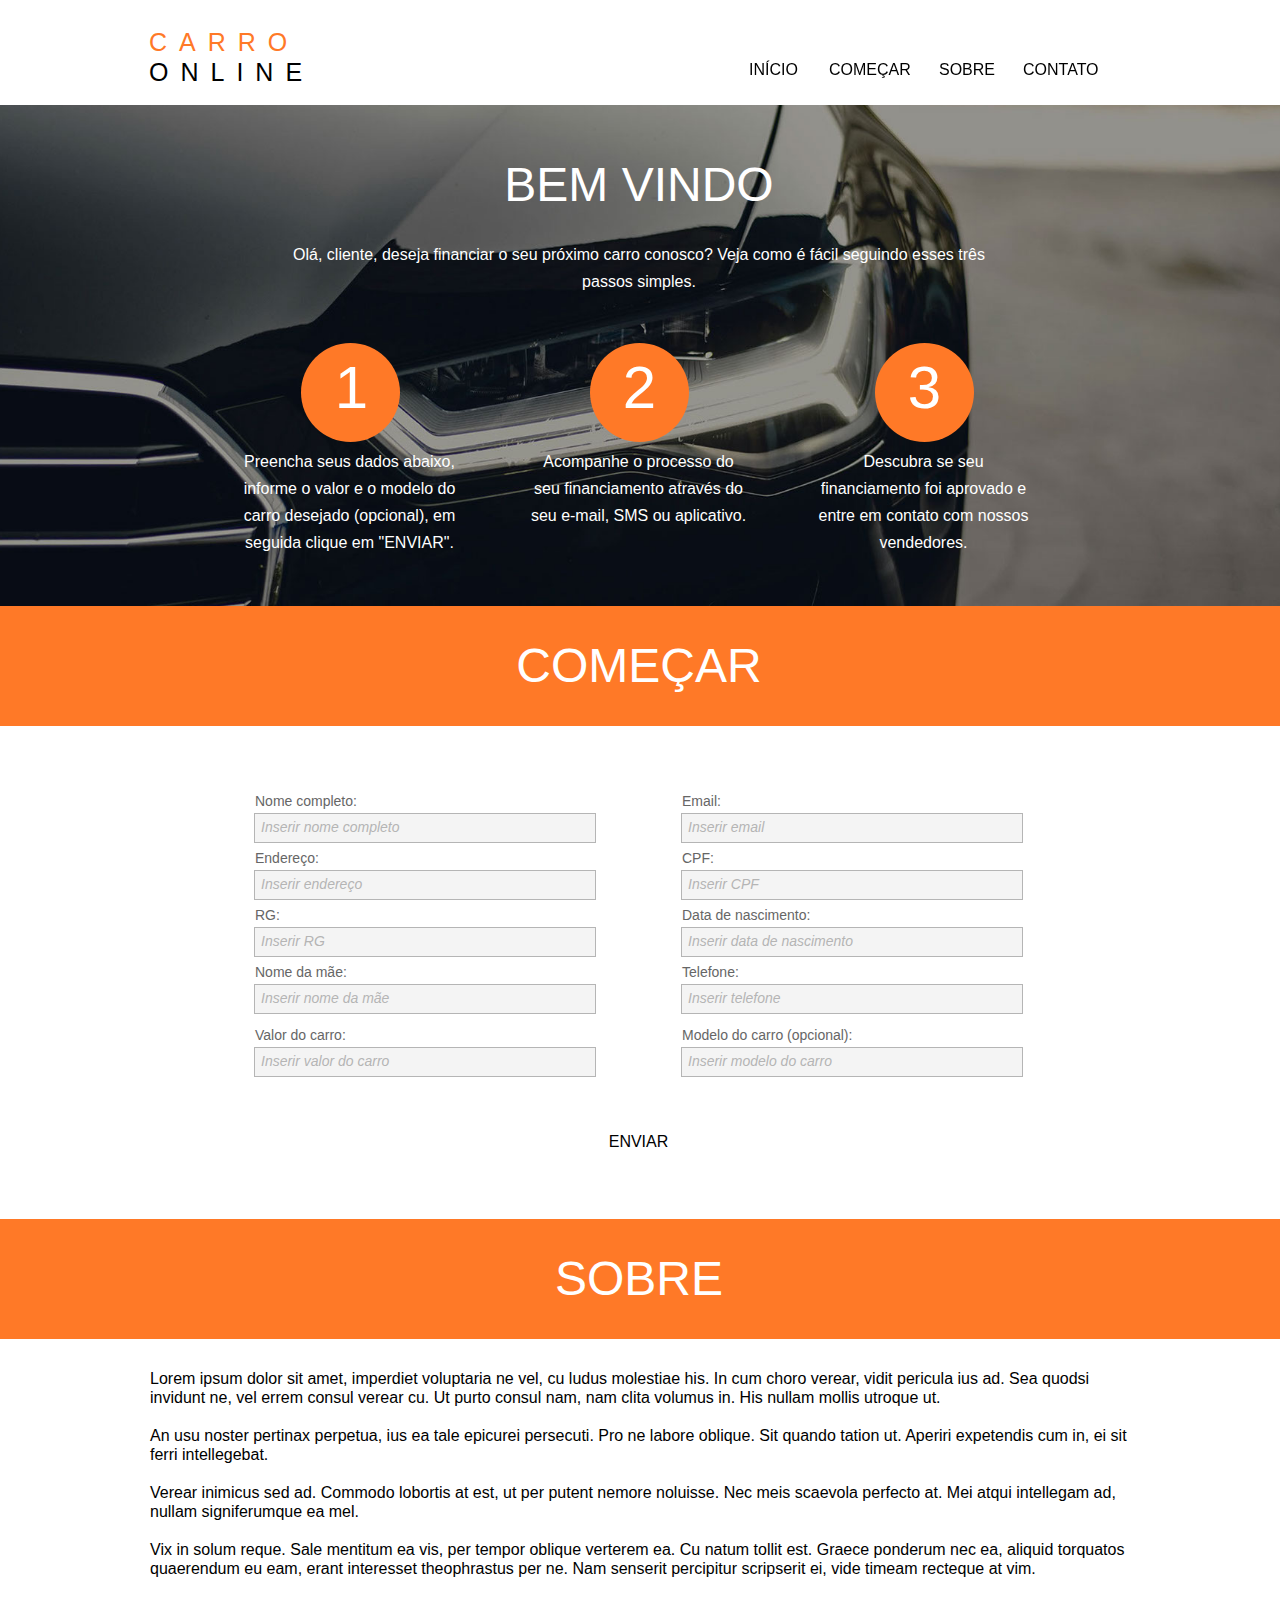
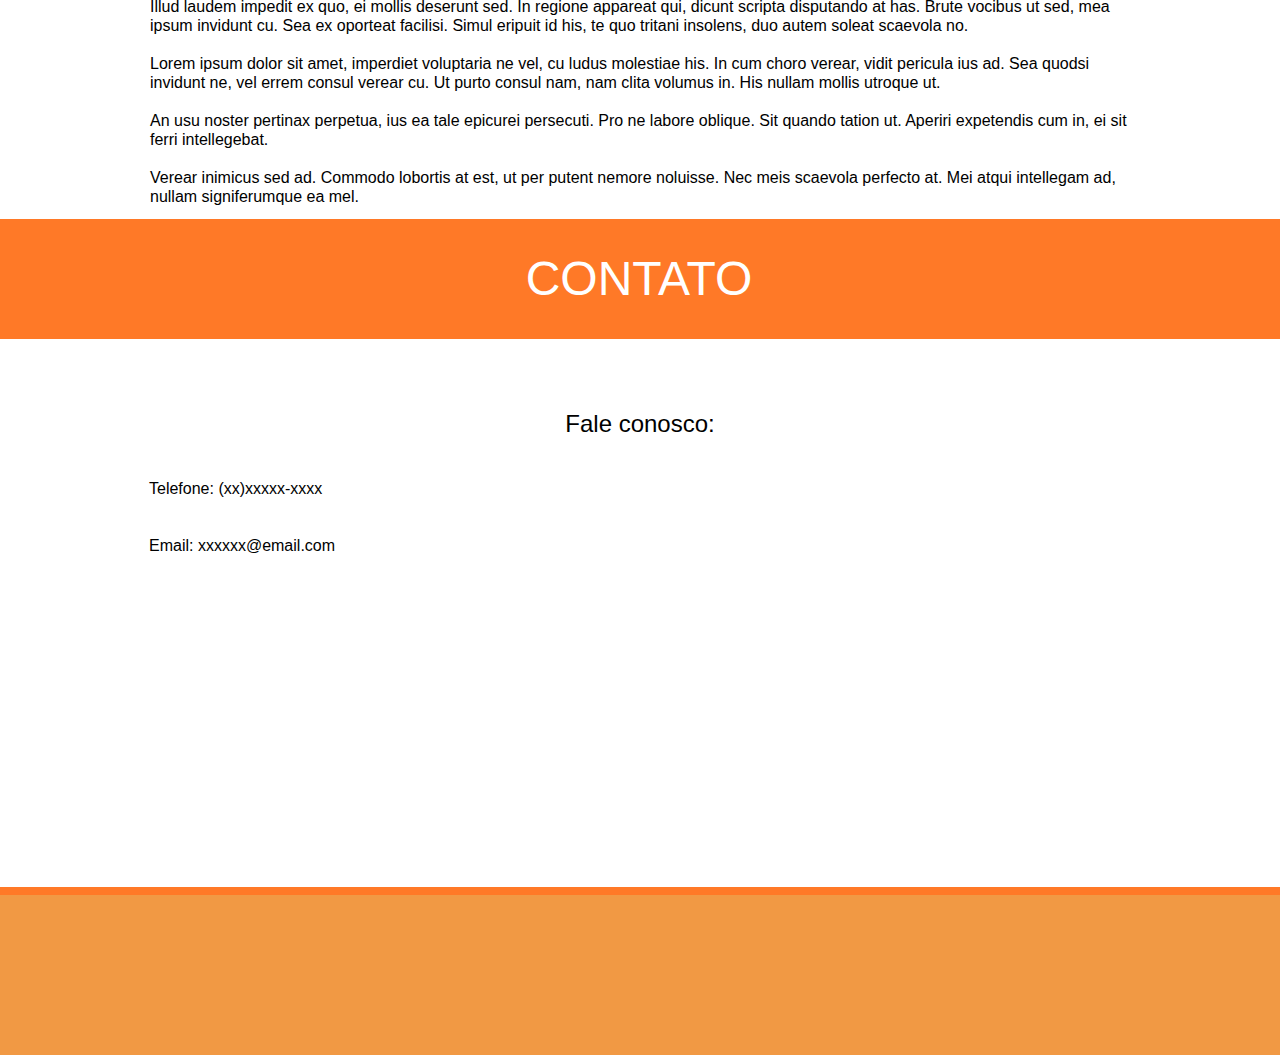
<file: CarroOnlinetest/index.html>
<!DOCTYPE html>
<html class="nojs html css_verticalspacer" lang="pt-BR">
 <head>

  <meta http-equiv="Content-type" content="text/html;charset=UTF-8"/>
  <meta name="generator" content="2018.1.0.386"/>
  
  <script type="text/javascript">
   // Redirect to phone/tablet as necessary
(function(c,b,d){var a=function(){if(navigator.maxTouchPoints>1)return!0;if(window.matchMedia&&window.matchMedia("(-moz-touch-enabled)").matches)return!0;for(var a=["Webkit","Moz","O","ms","Khtml"],b=0,c=a.length;b<c;b++){var d=a[b]+"MaxTouchPoints";if(d in navigator&&navigator[d])return!0}try{return document.createEvent("TouchEvent"),!0}catch(f){}return!1}(),f=function(a){a+="=";for(var b=document.cookie.split(";"),c=0;c<b.length;c++){for(var d=b[c];d.charAt(0)==" ";)d=d.substring(1,d.length);if(d.indexOf(a)==
0)return d.substring(a.length,d.length)}return null};if(f("inbrowserediting")!="true"){var h,f=f("devicelock");f=="phone"&&d?h=d:f=="tablet"&&b&&(h=b);if(f!=c&&!h)if(window.matchMedia)window.matchMedia("(max-device-width: 415px)").matches&&d?h=d:window.matchMedia("(max-device-width: 960px)").matches&&b&&a&&(h=b);else{var c=Math.min(screen.width,screen.height)/(window.devicePixelRatio||1),f=window.screen.systemXDPI||0,g=window.screen.systemYDPI||0,f=f>0&&g>0?Math.min(screen.width/f,screen.height/g):
0;(c<=370||f!=0&&f<=3)&&d?h=d:c<=960&&b&&a&&(h=b)}if(h)document.location=h+(document.location.search||"")+(document.location.hash||""),document.write('<style type="text/css">body {visibility:hidden}</style>')}})("desktop","","phone/index.html");

// Update the 'nojs'/'js' class on the html node
document.documentElement.className = document.documentElement.className.replace(/\bnojs\b/g, 'js');

// Check that all required assets are uploaded and up-to-date
if(typeof Muse == "undefined") window.Muse = {}; window.Muse.assets = {"required":["museutils.js", "museconfig.js", "jquery.musepolyfill.bgsize.js", "jquery.watch.js", "webpro.js", "jquery.musemenu.js", "jquery.scrolleffects.js", "require.js", "index.css"], "outOfDate":[]};
</script>
  
  <link media="only screen and (max-width: 370px)" rel="alternate" href="http://teste.com/phone/index.html"/>
  <title>Home</title>
  <!-- CSS -->
  <link rel="stylesheet" type="text/css" href="css/site_global.css?crc=444006867"/>
  <link rel="stylesheet" type="text/css" href="css/index.css?crc=4279745642" id="pagesheet"/>
  <!-- Other scripts -->
  <script type="text/javascript">
   var __adobewebfontsappname__ = "muse";
</script>
  <!-- JS includes -->
  <script src="https://webfonts.creativecloud.com/maven-pro:n5:all.js" type="text/javascript"></script>
  <!--[if lt IE 9]>
  <script src="scripts/html5shiv.js?crc=4241844378" type="text/javascript"></script>
  <![endif]-->
   </head>
 <body>

  <div class="clearfix" id="page"><!-- group -->
   <div class="clearfix grpelem" id="pinicio"><!-- column -->
    <a class="anchor_item colelem" id="inicio"></a>
    <div class="clearfix colelem" id="u434-6"><!-- content -->
     <p id="u434-2">Carro</p>
     <p id="u434-4">Online</p>
    </div>
    <div class="browser_width colelem" id="u394-bw">
     <div class="museBGSize" id="u394"><!-- column -->
      <div class="clearfix" id="u394_align_to_page">
       <div class="clearfix colelem" id="u397-4"><!-- content -->
        <p>bem vindo</p>
       </div>
       <div class="clearfix colelem" id="u395-4"><!-- content -->
        <p>Olá, cliente, deseja financiar o seu próximo carro conosco? Veja como é fácil seguindo esses três passos simples.</p>
       </div>
       <div class="clearfix colelem" id="pu2005"><!-- group -->
        <div class="rounded-corners clearfix grpelem" id="u2005"><!-- group -->
         <div class="clearfix grpelem" id="u2014-4"><!-- content -->
          <p id="u2014-2"><span id="u2014">1</span></p>
         </div>
        </div>
        <div class="rounded-corners clearfix grpelem" id="u2011"><!-- group -->
         <div class="clearfix grpelem" id="u2017-4"><!-- content -->
          <p id="u2017-2"><span id="u2017">2</span></p>
         </div>
        </div>
        <div class="rounded-corners clearfix grpelem" id="u2008"><!-- group -->
         <div class="clearfix grpelem" id="u2020-4"><!-- content -->
          <p id="u2020-2"><span id="u2020">3</span></p>
         </div>
        </div>
       </div>
       <div class="clearfix colelem" id="pu2026-4"><!-- group -->
        <div class="clearfix grpelem" id="u2026-4"><!-- content -->
         <p>Preencha seus dados abaixo, informe o valor e o modelo do carro desejado (opcional), em seguida clique em &quot;ENVIAR&quot;.</p>
        </div>
        <div class="clearfix grpelem" id="u2029-4"><!-- content -->
         <p>Acompanhe o processo do seu financiamento através do seu e-mail, SMS ou aplicativo.</p>
        </div>
        <div class="clearfix grpelem" id="u2032-4"><!-- content -->
         <p>Descubra se seu financiamento foi aprovado e entre em contato com nossos vendedores.</p>
        </div>
       </div>
      </div>
     </div>
    </div>
    <div class="browser_width colelem" id="u352-bw">
     <div id="u352"><!-- group -->
      <div class="clearfix" id="u352_align_to_page">
       <a class="anchor_item grpelem" id="comecar"></a>
       <div class="clearfix grpelem" id="u353-4"><!-- content -->
        <p>cOMEÇAR</p>
       </div>
      </div>
     </div>
    </div>
    <form class="form-grp clearfix colelem" id="widgetu917" method="post" enctype="multipart/form-data" action="scripts/form-u917.php"><!-- none box -->
     <div class="fld-grp clearfix grpelem" id="widgetu946" data-required="true"><!-- none box -->
      <label class="fld-label actAsDiv clearfix grpelem" id="u948-4" for="widgetu946_input"><!-- content --><span class="actAsPara">Nome completo:</span></label>
      <span class="fld-input NoWrap actAsDiv clearfix grpelem" id="u947-4"><!-- content --><input class="wrapped-input" type="text" spellcheck="false" id="widgetu946_input" name="custom_U946" tabindex="1"/><label class="wrapped-input fld-prompt" id="widgetu946_prompt" for="widgetu946_input"><span class="actAsPara">Inserir nome completo</span></label></span>
      <div class="fld-message clearfix grpelem" id="u949-4"><!-- content -->
       <p>Obrigatório</p>
      </div>
     </div>
     <div class="fld-grp clearfix grpelem" id="widgetu922" data-required="true" data-type="email"><!-- none box -->
      <label class="fld-label actAsDiv clearfix grpelem" id="u924-4" for="widgetu922_input"><!-- content --><span class="actAsPara">Email:</span></label>
      <span class="fld-input NoWrap actAsDiv clearfix grpelem" id="u925-4"><!-- content --><input class="wrapped-input" type="email" spellcheck="false" id="widgetu922_input" name="Email" tabindex="2"/><label class="wrapped-input fld-prompt" id="widgetu922_prompt" for="widgetu922_input"><span class="actAsPara">Inserir email</span></label></span>
      <div class="fld-message clearfix grpelem" id="u923-4"><!-- content -->
       <p>Obrigatório</p>
      </div>
     </div>
     <div class="fld-grp clearfix grpelem" id="widgetu918" data-required="true"><!-- none box -->
      <label class="fld-label actAsDiv clearfix grpelem" id="u921-4" for="widgetu918_input"><!-- content --><span class="actAsPara">Endereço:</span></label>
      <span class="fld-input NoWrap actAsDiv clearfix grpelem" id="u920-4"><!-- content --><input class="wrapped-input" type="text" spellcheck="false" id="widgetu918_input" name="custom_U918" tabindex="3"/><label class="wrapped-input fld-prompt" id="widgetu918_prompt" for="widgetu918_input"><span class="actAsPara">Inserir endereço</span></label></span>
      <div class="fld-message clearfix grpelem" id="u919-4"><!-- content -->
       <p>Obrigatório</p>
      </div>
     </div>
     <div class="fld-grp clearfix grpelem" id="widgetu954" data-required="true"><!-- none box -->
      <label class="fld-label actAsDiv clearfix grpelem" id="u956-4" for="widgetu954_input"><!-- content --><span class="actAsPara">CPF:</span></label>
      <span class="fld-input NoWrap actAsDiv clearfix grpelem" id="u957-4"><!-- content --><input class="wrapped-input" type="text" spellcheck="false" id="widgetu954_input" name="custom_U954" tabindex="4"/><label class="wrapped-input fld-prompt" id="widgetu954_prompt" for="widgetu954_input"><span class="actAsPara">Inserir CPF</span></label></span>
      <div class="fld-message clearfix grpelem" id="u955-4"><!-- content -->
       <p>Obrigatório</p>
      </div>
     </div>
     <div class="fld-grp clearfix grpelem" id="widgetu927" data-required="true"><!-- none box -->
      <label class="fld-label actAsDiv clearfix grpelem" id="u930-4" for="widgetu927_input"><!-- content --><span class="actAsPara">RG:</span></label>
      <span class="fld-input NoWrap actAsDiv clearfix grpelem" id="u928-4"><!-- content --><input class="wrapped-input" type="text" spellcheck="false" id="widgetu927_input" name="custom_U927" tabindex="5"/><label class="wrapped-input fld-prompt" id="widgetu927_prompt" for="widgetu927_input"><span class="actAsPara">Inserir RG</span></label></span>
      <div class="fld-message clearfix grpelem" id="u929-4"><!-- content -->
       <p>Obrigatório</p>
      </div>
     </div>
     <div class="fld-grp clearfix grpelem" id="widgetu942" data-required="true"><!-- none box -->
      <label class="fld-label actAsDiv clearfix grpelem" id="u944-4" for="widgetu942_input"><!-- content --><span class="actAsPara">Data de nascimento:</span></label>
      <span class="fld-input NoWrap actAsDiv clearfix grpelem" id="u943-4"><!-- content --><input class="wrapped-input" type="text" spellcheck="false" id="widgetu942_input" name="custom_U942" tabindex="6"/><label class="wrapped-input fld-prompt" id="widgetu942_prompt" for="widgetu942_input"><span class="actAsPara">Inserir data de nascimento</span></label></span>
      <div class="fld-message clearfix grpelem" id="u945-4"><!-- content -->
       <p>Obrigatório</p>
      </div>
     </div>
     <div class="fld-grp clearfix grpelem" id="widgetu932" data-required="true"><!-- none box -->
      <label class="fld-label actAsDiv clearfix grpelem" id="u935-4" for="widgetu932_input"><!-- content --><span class="actAsPara">Nome da mãe:</span></label>
      <span class="fld-input NoWrap actAsDiv clearfix grpelem" id="u934-4"><!-- content --><input class="wrapped-input" type="text" spellcheck="false" id="widgetu932_input" name="custom_U932" tabindex="7"/><label class="wrapped-input fld-prompt" id="widgetu932_prompt" for="widgetu932_input"><span class="actAsPara">Inserir nome da mãe</span></label></span>
      <div class="fld-message clearfix grpelem" id="u933-4"><!-- content -->
       <p>Obrigatório</p>
      </div>
     </div>
     <div class="fld-grp clearfix grpelem" id="widgetu938" data-required="true"><!-- none box -->
      <label class="fld-label actAsDiv clearfix grpelem" id="u940-4" for="widgetu938_input"><!-- content --><span class="actAsPara">Telefone:</span></label>
      <span class="fld-input NoWrap actAsDiv clearfix grpelem" id="u941-4"><!-- content --><input class="wrapped-input" type="text" spellcheck="false" id="widgetu938_input" name="custom_U938" tabindex="8"/><label class="wrapped-input fld-prompt" id="widgetu938_prompt" for="widgetu938_input"><span class="actAsPara">Inserir telefone</span></label></span>
      <div class="fld-message clearfix grpelem" id="u939-4"><!-- content -->
       <p>Obrigatório</p>
      </div>
     </div>
     <div class="clearfix grpelem" id="u926-4"><!-- content -->
      <p>Enviando formulário…</p>
     </div>
     <div class="clearfix grpelem" id="u931-4"><!-- content -->
      <p>O servidor encontrou um erro.</p>
     </div>
     <div class="clearfix grpelem" id="u937-4"><!-- content -->
      <p>Formulário recebido.</p>
     </div>
     <button class="submit-btn NoWrap clearfix grpelem" id="u936-4" type="submit" value="ENVIAR" tabindex="11"><!-- content -->
      <div style="margin-top:-13px;height:13px;">
       <p>ENVIAR</p>
      </div>
     </button>
     <div class="fld-grp clearfix grpelem" id="widgetu1190" data-required="true"><!-- none box -->
      <label class="fld-label actAsDiv clearfix grpelem" id="u1192-4" for="widgetu1190_input"><!-- content --><span class="actAsPara">Valor do carro:</span></label>
      <span class="fld-input NoWrap actAsDiv clearfix grpelem" id="u1193-4"><!-- content --><input class="wrapped-input" type="text" id="widgetu1190_input" name="custom_U1190" tabindex="9"/><label class="wrapped-input fld-prompt" id="widgetu1190_prompt" for="widgetu1190_input"><span class="actAsPara">Inserir valor do carro</span></label></span>
      <div class="fld-message clearfix grpelem" id="u1191-4"><!-- content -->
       <p>Obrigatório</p>
      </div>
     </div>
     <div class="fld-grp clearfix grpelem" id="widgetu1202" data-required="false"><!-- none box -->
      <label class="fld-label actAsDiv clearfix grpelem" id="u1204-4" for="widgetu1202_input"><!-- content --><span class="actAsPara">Modelo do carro (opcional):</span></label>
      <span class="fld-input NoWrap actAsDiv clearfix grpelem" id="u1205-4"><!-- content --><input class="wrapped-input" type="text" id="widgetu1202_input" name="custom_U1202" tabindex="10"/><label class="wrapped-input fld-prompt" id="widgetu1202_prompt" for="widgetu1202_input"><span class="actAsPara">Inserir modelo do carro</span></label></span>
      <div class="fld-message clearfix grpelem" id="u1203-4"><!-- content -->
       <p>Obrigatório</p>
      </div>
     </div>
    </form>
    <div class="browser_width colelem" id="u862-bw">
     <div id="u862"><!-- group -->
      <div class="clearfix" id="u862_align_to_page">
       <a class="anchor_item grpelem" id="sobre"></a>
       <div class="clearfix grpelem" id="u863-4"><!-- content -->
        <p>Sobre</p>
       </div>
      </div>
     </div>
    </div>
    <div class="clearfix colelem" id="u1042-25"><!-- content -->
     <p>Lorem ipsum dolor sit amet, imperdiet voluptaria ne vel, cu ludus molestiae his. In cum choro verear, vidit pericula ius ad. Sea quodsi invidunt ne, vel errem consul verear cu. Ut purto consul nam, nam clita volumus in. His nullam mollis utroque ut.</p>
     <p>&nbsp;</p>
     <p>An usu noster pertinax perpetua, ius ea tale epicurei persecuti. Pro ne labore oblique. Sit quando tation ut. Aperiri expetendis cum in, ei sit ferri intellegebat.</p>
     <p>&nbsp;</p>
     <p>Verear inimicus sed ad. Commodo lobortis at est, ut per putent nemore noluisse. Nec meis scaevola perfecto at. Mei atqui intellegam ad, nullam signiferumque ea mel.</p>
     <p>&nbsp;</p>
     <p>Vix in solum reque. Sale mentitum ea vis, per tempor oblique verterem ea. Cu natum tollit est. Graece ponderum nec ea, aliquid torquatos quaerendum eu eam, erant interesset theophrastus per ne. Nam senserit percipitur scripserit ei, vide timeam recteque at vim.</p>
     <p>&nbsp;</p>
     <p>Illud laudem impedit ex quo, ei mollis deserunt sed. In regione appareat qui, dicunt scripta disputando at has. Brute vocibus ut sed, mea ipsum invidunt cu. Sea ex oporteat facilisi. Simul eripuit id his, te quo tritani insolens, duo autem soleat scaevola no.</p>
     <p>&nbsp;</p>
     <p>Lorem ipsum dolor sit amet, imperdiet voluptaria ne vel, cu ludus molestiae his. In cum choro verear, vidit pericula ius ad. Sea quodsi invidunt ne, vel errem consul verear cu. Ut purto consul nam, nam clita volumus in. His nullam mollis utroque ut.</p>
     <p>&nbsp;</p>
     <p>An usu noster pertinax perpetua, ius ea tale epicurei persecuti. Pro ne labore oblique. Sit quando tation ut. Aperiri expetendis cum in, ei sit ferri intellegebat.</p>
     <p>&nbsp;</p>
     <p>Verear inimicus sed ad. Commodo lobortis at est, ut per putent nemore noluisse. Nec meis scaevola perfecto at. Mei atqui intellegam ad, nullam signiferumque ea mel.</p>
    </div>
    <div class="browser_width colelem" id="u868-bw">
     <div id="u868"><!-- group -->
      <div class="clearfix" id="u868_align_to_page">
       <a class="anchor_item grpelem" id="contato"></a>
       <div class="clearfix grpelem" id="u869-4"><!-- content -->
        <p>contato</p>
       </div>
      </div>
     </div>
    </div>
    <div class="browser_width colelem" id="u1999-5-bw">
     <div class="clearfix" id="u1999-5"><!-- content -->
      <p>F<span id="u1999-2">ale conosco:</span></p>
     </div>
    </div>
    <div class="clearfix colelem" id="u2000-8"><!-- content -->
     <p>Telefone: (xx)xxxxx-xxxx</p>
     <p>&nbsp;</p>
     <p>&nbsp;</p>
     <p>Email: xxxxxx@email.com</p>
    </div>
   </div>
   <div class="clearfix grpelem" id="pu914"><!-- group -->
    <div class="ose_pre_init mse_pre_init" id="u914"><!-- simple frame --></div>
    <nav class="MenuBar clearfix mse_pre_init" id="menuu398"><!-- horizontal box -->
     <div class="MenuItemContainer clearfix grpelem" id="u413"><!-- vertical box -->
      <a class="nonblock nontext MenuItem MenuItemWithSubMenu anim_swing clearfix colelem" id="u416" href="index.html#inicio"><!-- horizontal box --><div class="MenuItemLabel NoWrap clearfix grpelem" id="u418-4"><!-- content --><p>INÍCIO</p></div></a>
     </div>
     <div class="MenuItemContainer clearfix grpelem" id="u399"><!-- vertical box -->
      <a class="nonblock nontext MenuItem MenuItemWithSubMenu anim_swing clearfix colelem" id="u402" href="index.html#comecar"><!-- horizontal box --><div class="MenuItemLabel NoWrap clearfix grpelem" id="u404-4"><!-- content --><p>COMEÇAR</p></div></a>
     </div>
     <div class="MenuItemContainer clearfix grpelem" id="u427"><!-- vertical box -->
      <a class="nonblock nontext MenuItem MenuItemWithSubMenu anim_swing clearfix colelem" id="u428" href="index.html#sobre"><!-- horizontal box --><div class="MenuItemLabel NoWrap clearfix grpelem" id="u430-4"><!-- content --><p>SOBRE</p></div></a>
     </div>
     <div class="MenuItemContainer clearfix grpelem" id="u406"><!-- vertical box -->
      <a class="nonblock nontext MenuItem MenuItemWithSubMenu anim_swing clearfix colelem" id="u409" href="index.html#contato"><!-- horizontal box --><div class="MenuItemLabel NoWrap clearfix grpelem" id="u411-4"><!-- content --><p>CONTATO</p></div></a>
     </div>
    </nav>
   </div>
   <div class="verticalspacer" data-offset-top="2207" data-content-above-spacer="2207" data-content-below-spacer="0"></div>
   <div class="clearfix grpelem" id="pu1993"><!-- column -->
    <div class="browser_width colelem" id="u1993-bw">
     <div id="u1993"><!-- simple frame --></div>
    </div>
    <div class="browser_width colelem" id="u1994-bw">
     <div id="u1994"><!-- simple frame --></div>
    </div>
   </div>
  </div>
  <!-- Other scripts -->
  <script type="text/javascript">
   // Decide whether to suppress missing file error or not based on preference setting
var suppressMissingFileError = false
</script>
  <script type="text/javascript">
   window.Muse.assets.check=function(c){if(!window.Muse.assets.checked){window.Muse.assets.checked=!0;var b={},d=function(a,b){if(window.getComputedStyle){var c=window.getComputedStyle(a,null);return c&&c.getPropertyValue(b)||c&&c[b]||""}if(document.documentElement.currentStyle)return(c=a.currentStyle)&&c[b]||a.style&&a.style[b]||"";return""},a=function(a){if(a.match(/^rgb/))return a=a.replace(/\s+/g,"").match(/([\d\,]+)/gi)[0].split(","),(parseInt(a[0])<<16)+(parseInt(a[1])<<8)+parseInt(a[2]);if(a.match(/^\#/))return parseInt(a.substr(1),
16);return 0},f=function(f){for(var g=document.getElementsByTagName("link"),j=0;j<g.length;j++)if("text/css"==g[j].type){var l=(g[j].href||"").match(/\/?css\/([\w\-]+\.css)\?crc=(\d+)/);if(!l||!l[1]||!l[2])break;b[l[1]]=l[2]}g=document.createElement("div");g.className="version";g.style.cssText="display:none; width:1px; height:1px;";document.getElementsByTagName("body")[0].appendChild(g);for(j=0;j<Muse.assets.required.length;){var l=Muse.assets.required[j],k=l.match(/([\w\-\.]+)\.(\w+)$/),i=k&&k[1]?
k[1]:null,k=k&&k[2]?k[2]:null;switch(k.toLowerCase()){case "css":i=i.replace(/\W/gi,"_").replace(/^([^a-z])/gi,"_$1");g.className+=" "+i;i=a(d(g,"color"));k=a(d(g,"backgroundColor"));i!=0||k!=0?(Muse.assets.required.splice(j,1),"undefined"!=typeof b[l]&&(i!=b[l]>>>24||k!=(b[l]&16777215))&&Muse.assets.outOfDate.push(l)):j++;g.className="version";break;case "js":j++;break;default:throw Error("Unsupported file type: "+k);}}c?c().jquery!="1.8.3"&&Muse.assets.outOfDate.push("jquery-1.8.3.min.js"):Muse.assets.required.push("jquery-1.8.3.min.js");
g.parentNode.removeChild(g);if(Muse.assets.outOfDate.length||Muse.assets.required.length)g="Alguns arquivos no servidor podem estar ausentes ou incorretos. Limpe o cache do navegador e tente novamente. Se o problema persistir, entre em contato com o autor do site.",f&&Muse.assets.outOfDate.length&&(g+="\nOut of date: "+Muse.assets.outOfDate.join(",")),f&&Muse.assets.required.length&&(g+="\nMissing: "+Muse.assets.required.join(",")),suppressMissingFileError?(g+="\nUse SuppressMissingFileError key in AppPrefs.xml to show missing file error pop up.",console.log(g)):alert(g)};location&&location.search&&location.search.match&&location.search.match(/muse_debug/gi)?
setTimeout(function(){f(!0)},5E3):f()}};
var muse_init=function(){require.config({baseUrl:""});require(["jquery","museutils","whatinput","jquery.musepolyfill.bgsize","jquery.watch","webpro","jquery.musemenu","jquery.scrolleffects"],function(c){var $ = c;$(document).ready(function(){try{
window.Muse.assets.check($);/* body */
Muse.Utils.transformMarkupToFixBrowserProblemsPreInit();/* body */
Muse.Utils.prepHyperlinks(true);/* body */
Muse.Utils.resizeHeight('.browser_width');/* resize height */
Muse.Utils.requestAnimationFrame(function() { $('body').addClass('initialized'); });/* mark body as initialized */
Muse.Utils.makeButtonsVisibleAfterSettingMinWidth();/* body */
Muse.Utils.initWidget('#widgetu917', ['#bp_infinity'], function(elem) { return new WebPro.Widget.Form(elem, {validationEvent:'submit',errorStateSensitivity:'high',fieldWrapperClass:'fld-grp',formSubmittedClass:'frm-sub-st',formErrorClass:'frm-subm-err-st',formDeliveredClass:'frm-subm-ok-st',notEmptyClass:'non-empty-st',focusClass:'focus-st',invalidClass:'fld-err-st',requiredClass:'fld-err-st',ajaxSubmit:true}); });/* #widgetu917 */
Muse.Utils.initWidget('.MenuBar', ['#bp_infinity'], function(elem) { return $(elem).museMenu(); });/* unifiedNavBar */
Muse.Utils.fullPage('#page');/* 100% height page */
$('#u394').registerBackgroundPositionScrollEffect([{"speed":[0,0],"in":[-Infinity,5.05]},{"speed":[0,0],"in":[5.05,Infinity]}]);/* scroll effect */
$('#u914').registerPositionScrollEffect([{"speed":[0,1],"in":[-Infinity,53]},{"speed":[0,0],"in":[53,Infinity]}]);/* scroll effect */
$('#u914').registerOpacityScrollEffect([{"fade":37,"opacity":0,"in":[-Infinity,53]},{"opacity":40,"in":[53,53]},{"fade":52,"opacity":65,"in":[53,Infinity]}]);/* scroll effect */
$('#menuu398').registerPositionScrollEffect([{"speed":[0,1],"in":[-Infinity,53]},{"speed":[0,0],"in":[53,Infinity]}]);/* scroll effect */
Muse.Utils.showWidgetsWhenReady();/* body */
Muse.Utils.transformMarkupToFixBrowserProblems();/* body */
}catch(b){if(b&&"function"==typeof b.notify?b.notify():Muse.Assert.fail("Error calling selector function: "+b),false)throw b;}})})};

</script>
  <!-- RequireJS script -->
  <script src="scripts/require.js?crc=7928878" type="text/javascript" async data-main="scripts/museconfig.js?crc=4286661555" onload="if (requirejs) requirejs.onError = function(requireType, requireModule) { if (requireType && requireType.toString && requireType.toString().indexOf && 0 <= requireType.toString().indexOf('#scripterror')) window.Muse.assets.check(); }" onerror="window.Muse.assets.check();"></script>
   </body>
</html>
</file>
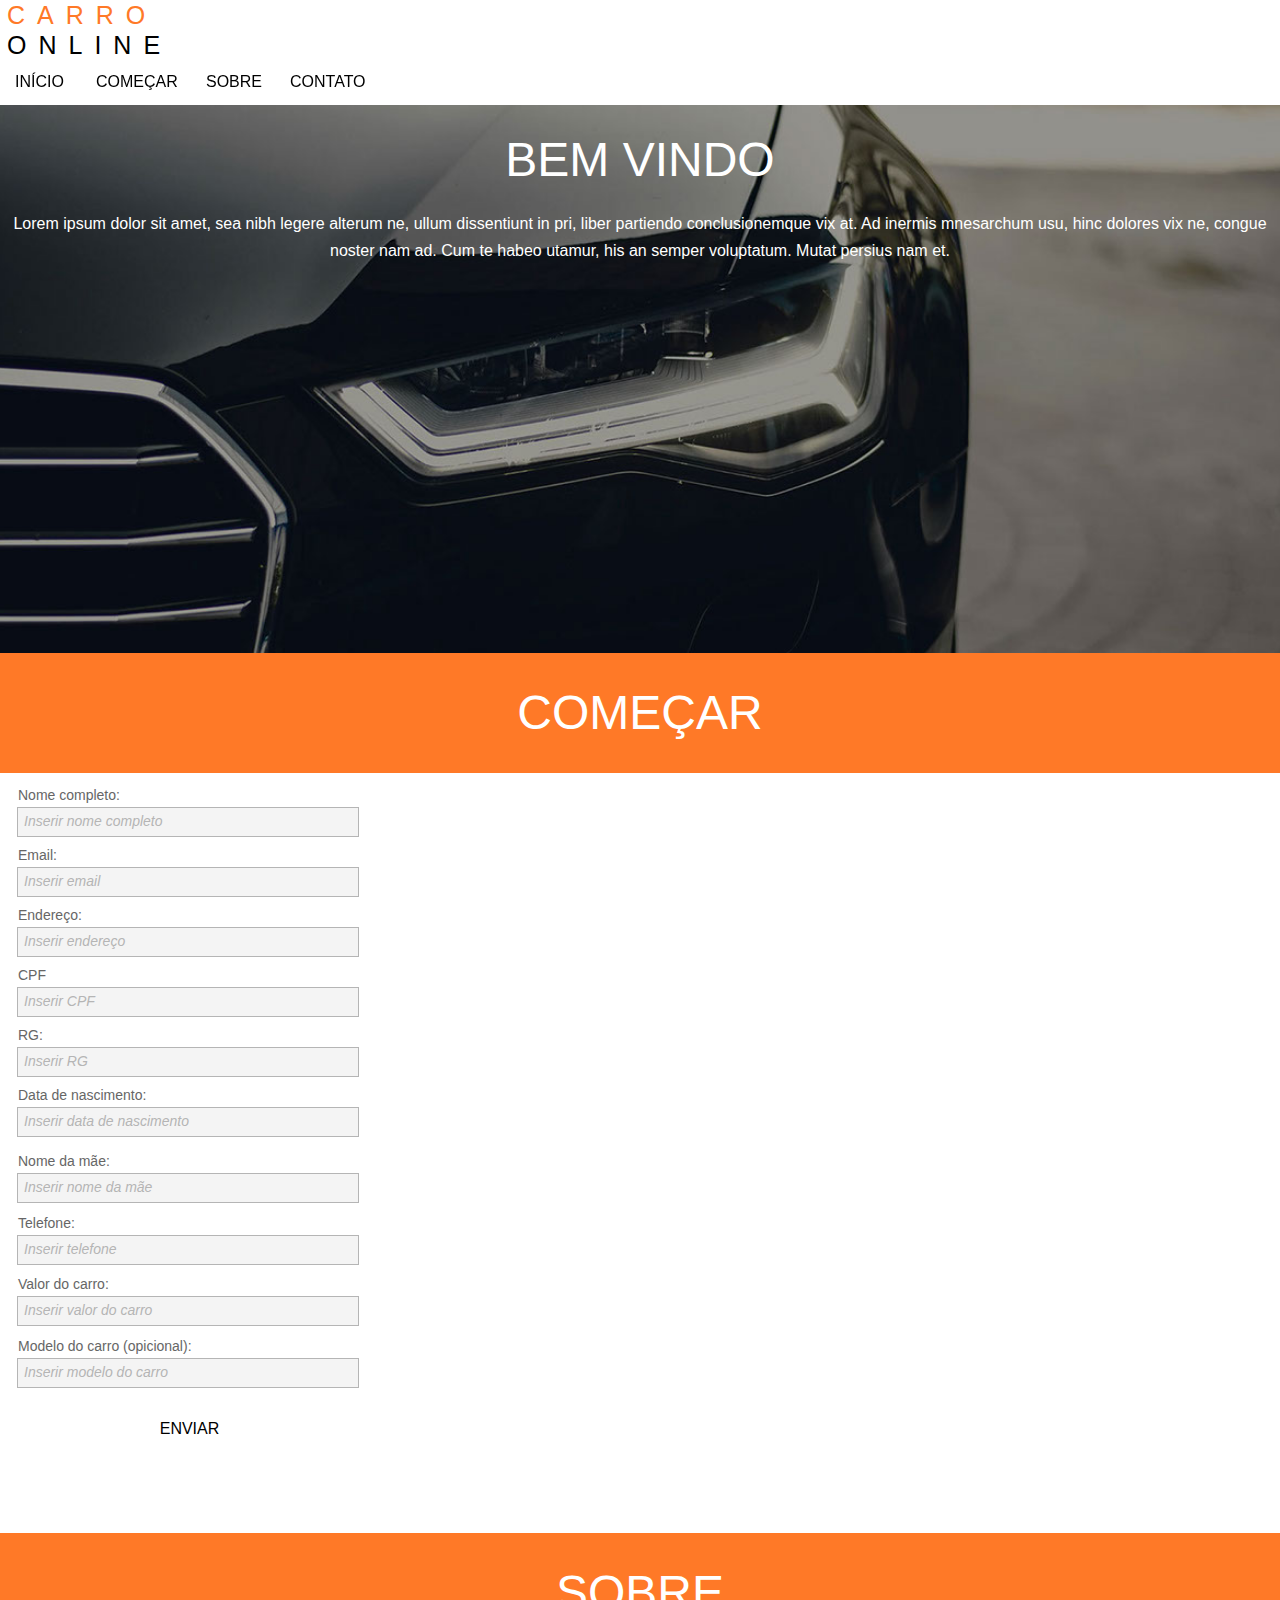
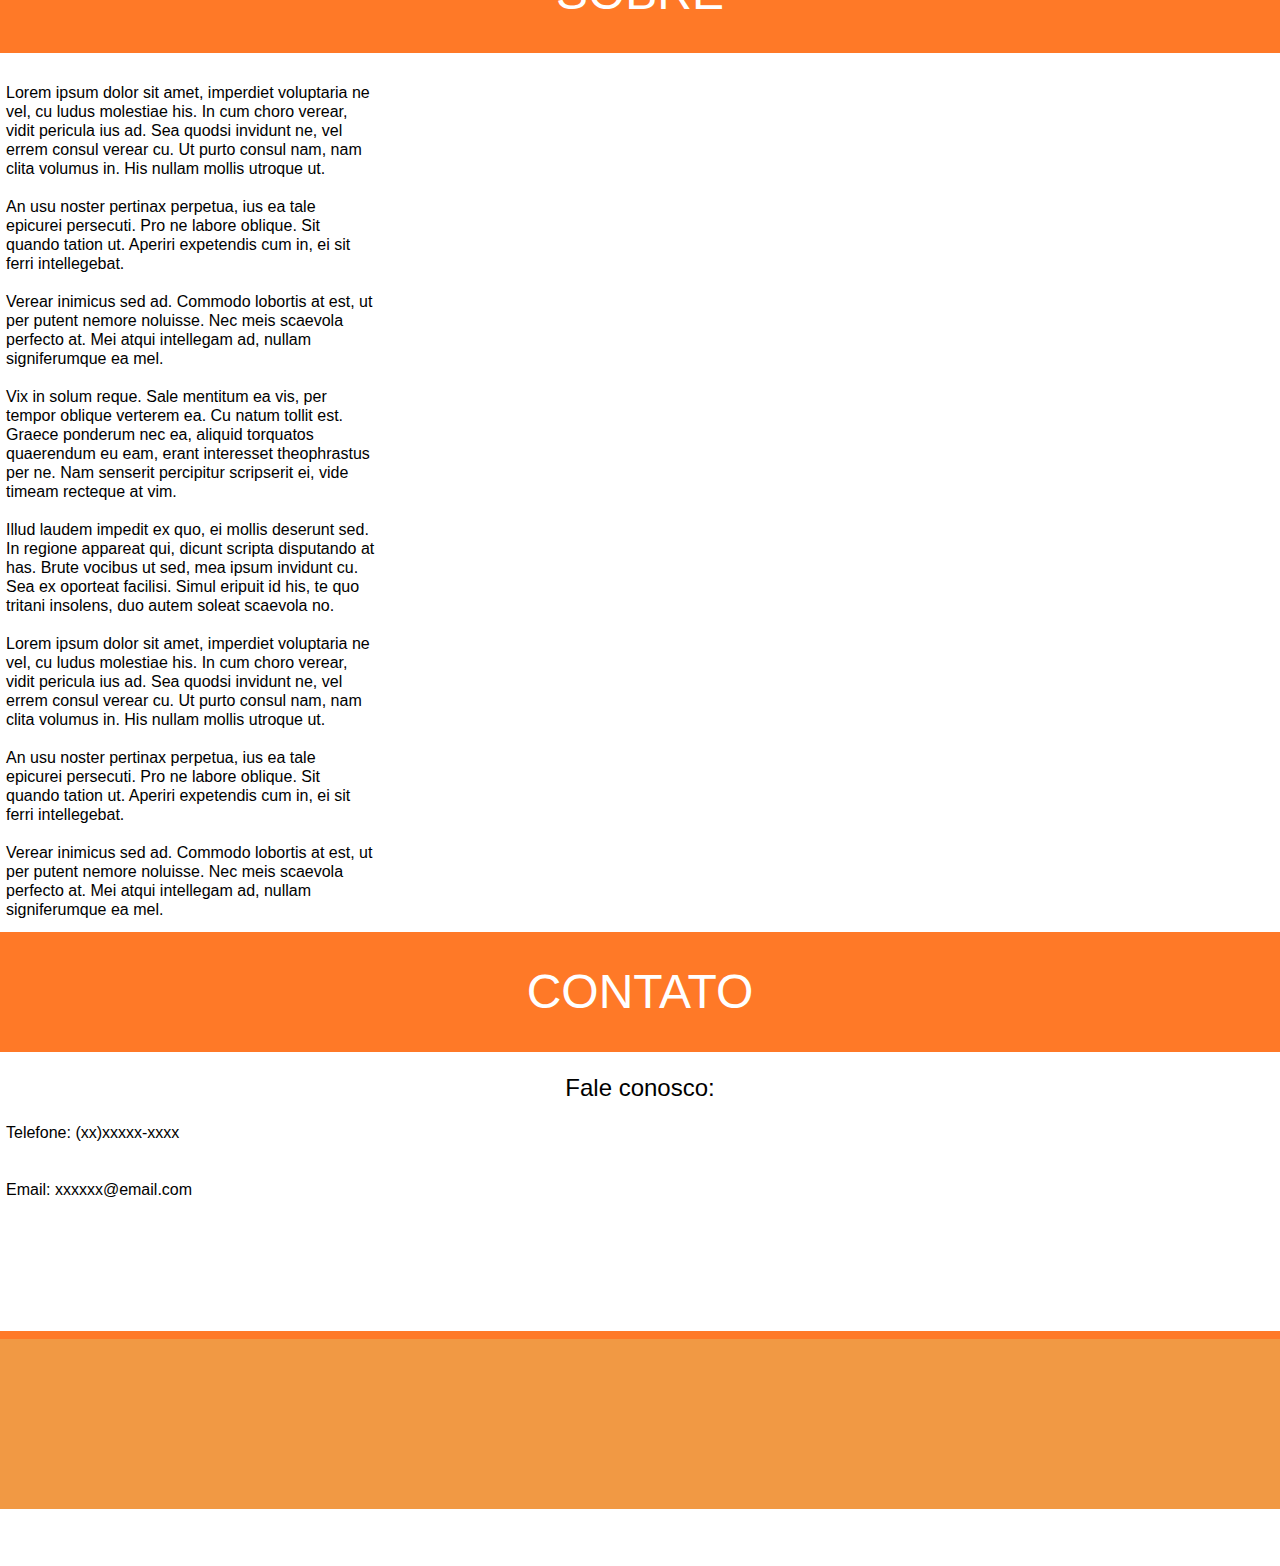
<file: CarroOnlinetest/phone/index.html>
<!DOCTYPE html>
<html class="nojs html css_verticalspacer" lang="en-US">
 <head>

  <meta http-equiv="Content-type" content="text/html;charset=UTF-8"/>
  <meta name="generator" content="2018.1.0.386"/>
  <meta name="viewport" content="width=380"/>
  
  <script type="text/javascript">
   // Update the 'nojs'/'js' class on the html node
document.documentElement.className = document.documentElement.className.replace(/\bnojs\b/g, 'js');

// Check that all required assets are uploaded and up-to-date
if(typeof Muse == "undefined") window.Muse = {}; window.Muse.assets = {"required":["museutils.js", "museconfig.js", "jquery.musepolyfill.bgsize.js", "jquery.watch.js", "webpro.js", "jquery.musemenu.js", "jquery.scrolleffects.js", "require.js", "index.css"], "outOfDate":[]};
</script>
  
  <link rel="canonical" href="http://teste.com/index.html"/>
  <title>Home</title>
  <!-- CSS -->
  <link rel="stylesheet" type="text/css" href="../css/site_global.css?crc=444006867"/>
  <link rel="stylesheet" type="text/css" href="css/index.css?crc=74678962" id="pagesheet"/>
  <!-- Other scripts -->
  <script type="text/javascript">
   var __adobewebfontsappname__ = "muse";
</script>
  <!-- JS includes -->
  <script src="https://webfonts.creativecloud.com/maven-pro:n5:all.js" type="text/javascript"></script>
  <!--[if lt IE 9]>
  <script src="../scripts/html5shiv.js?crc=4241844378" type="text/javascript"></script>
  <![endif]-->
   </head>
 <body>

  <div class="clearfix" id="page"><!-- group -->
   <a class="anchor_item grpelem" id="comecar"></a>
   <div class="clearfix grpelem" id="ppu1585-6"><!-- column -->
    <div class="clearfix colelem" id="pu1585-6"><!-- group -->
     <div class="clearfix grpelem" id="u1585-6"><!-- content -->
      <p id="u1585-2">Carro</p>
      <p id="u1585-4">Online</p>
     </div>
     <a class="anchor_item grpelem" id="inicio"></a>
    </div>
    <div class="clearfix colelem" id="pu1582"><!-- group -->
     <div class="browser_width grpelem" id="u1582-bw">
      <div class="museBGSize" id="u1582"><!-- simple frame --></div>
     </div>
     <div class="browser_width grpelem" id="u1583-5-bw">
      <div class="clearfix" id="u1583-5"><!-- content -->
       <p>Lorem ipsum dolor sit amet, sea nibh legere alterum ne, ullum dissentiunt in pri, liber partiendo conclusionemque vix at. Ad inermis mnesarchum usu, hinc dolores vix ne, congue noster nam ad. Cum te habeo utamur, his an semper voluptatum. Mutat persius nam et.</p>
       <p>&nbsp;</p>
      </div>
     </div>
     <div class="browser_width grpelem" id="u1584-4-bw">
      <div class="clearfix" id="u1584-4"><!-- content -->
       <p>bem vindo</p>
      </div>
     </div>
    </div>
    <div class="clearfix colelem" id="pu1576"><!-- group -->
     <div class="browser_width grpelem" id="u1576-bw">
      <div id="u1576"><!-- simple frame --></div>
     </div>
     <div class="browser_width grpelem" id="u1577-4-bw">
      <div class="clearfix" id="u1577-4"><!-- content -->
       <p>cOMEÇAR</p>
      </div>
     </div>
    </div>
    <form class="form-grp clearfix colelem" id="widgetu1590" method="post" enctype="multipart/form-data" action="../scripts/form-u1590.php"><!-- none box -->
     <div class="fld-grp clearfix grpelem" id="widgetu1613" data-required="true"><!-- none box -->
      <label class="fld-label actAsDiv clearfix grpelem" id="u1615-4" for="widgetu1613_input"><!-- content --><span class="actAsPara">Nome completo:</span></label>
      <span class="fld-input NoWrap actAsDiv clearfix grpelem" id="u1616-4"><!-- content --><input class="wrapped-input" type="text" spellcheck="false" id="widgetu1613_input" name="custom_U1613" tabindex="1"/><label class="wrapped-input fld-prompt" id="widgetu1613_prompt" for="widgetu1613_input"><span class="actAsPara">Inserir nome completo</span></label></span>
      <div class="fld-message clearfix grpelem" id="u1614-4"><!-- content -->
       <p>Required</p>
      </div>
     </div>
     <div class="fld-grp clearfix grpelem" id="widgetu1600" data-required="true" data-type="email"><!-- none box -->
      <label class="fld-label actAsDiv clearfix grpelem" id="u1603-4" for="widgetu1600_input"><!-- content --><span class="actAsPara">Email:</span></label>
      <span class="fld-input NoWrap actAsDiv clearfix grpelem" id="u1601-4"><!-- content --><input class="wrapped-input" type="email" spellcheck="false" id="widgetu1600_input" name="Email" tabindex="2"/><label class="wrapped-input fld-prompt" id="widgetu1600_prompt" for="widgetu1600_input"><span class="actAsPara">Inserir email</span></label></span>
      <div class="fld-message clearfix grpelem" id="u1602-4"><!-- content -->
       <p>Required</p>
      </div>
     </div>
     <div class="fld-grp clearfix grpelem" id="widgetu1592" data-required="true"><!-- none box -->
      <label class="fld-label actAsDiv clearfix grpelem" id="u1595-4" for="widgetu1592_input"><!-- content --><span class="actAsPara">Endereço:</span></label>
      <span class="fld-input NoWrap actAsDiv clearfix grpelem" id="u1593-4"><!-- content --><input class="wrapped-input" type="text" spellcheck="false" id="widgetu1592_input" name="custom_U1592" tabindex="3"/><label class="wrapped-input fld-prompt" id="widgetu1592_prompt" for="widgetu1592_input"><span class="actAsPara">Inserir endereço</span></label></span>
      <div class="fld-message clearfix grpelem" id="u1594-4"><!-- content -->
       <p>Required</p>
      </div>
     </div>
     <div class="fld-grp clearfix grpelem" id="widgetu1622" data-required="true"><!-- none box -->
      <label class="fld-label actAsDiv clearfix grpelem" id="u1623-4" for="widgetu1622_input"><!-- content --><span class="actAsPara">CPF</span></label>
      <span class="fld-input NoWrap actAsDiv clearfix grpelem" id="u1625-4"><!-- content --><input class="wrapped-input" type="text" spellcheck="false" id="widgetu1622_input" name="custom_U1622" tabindex="4"/><label class="wrapped-input fld-prompt" id="widgetu1622_prompt" for="widgetu1622_input"><span class="actAsPara">Inserir CPF</span></label></span>
      <div class="fld-message clearfix grpelem" id="u1624-4"><!-- content -->
       <p>Required</p>
      </div>
     </div>
     <div class="fld-grp clearfix grpelem" id="widgetu1618" data-required="true"><!-- none box -->
      <label class="fld-label actAsDiv clearfix grpelem" id="u1621-4" for="widgetu1618_input"><!-- content --><span class="actAsPara">RG:</span></label>
      <span class="fld-input NoWrap actAsDiv clearfix grpelem" id="u1620-4"><!-- content --><input class="wrapped-input" type="text" spellcheck="false" id="widgetu1618_input" name="custom_U1618" tabindex="5"/><label class="wrapped-input fld-prompt" id="widgetu1618_prompt" for="widgetu1618_input"><span class="actAsPara">Inserir RG</span></label></span>
      <div class="fld-message clearfix grpelem" id="u1619-4"><!-- content -->
       <p>Required</p>
      </div>
     </div>
     <div class="fld-grp clearfix grpelem" id="widgetu1605" data-required="true"><!-- none box -->
      <label class="fld-label actAsDiv clearfix grpelem" id="u1608-4" for="widgetu1605_input"><!-- content --><span class="actAsPara">Nome da mãe:</span></label>
      <span class="fld-input NoWrap actAsDiv clearfix grpelem" id="u1607-4"><!-- content --><input class="wrapped-input" type="text" spellcheck="false" id="widgetu1605_input" name="custom_U1605" tabindex="7"/><label class="wrapped-input fld-prompt" id="widgetu1605_prompt" for="widgetu1605_input"><span class="actAsPara">Inserir nome da mãe</span></label></span>
      <div class="fld-message clearfix grpelem" id="u1606-4"><!-- content -->
       <p>Required</p>
      </div>
     </div>
     <div class="fld-grp clearfix grpelem" id="widgetu1627" data-required="true"><!-- none box -->
      <label class="fld-label actAsDiv clearfix grpelem" id="u1629-4" for="widgetu1627_input"><!-- content --><span class="actAsPara">Data de nascimento:</span></label>
      <span class="fld-input NoWrap actAsDiv clearfix grpelem" id="u1628-4"><!-- content --><input class="wrapped-input" type="text" spellcheck="false" id="widgetu1627_input" name="custom_U1627" tabindex="6"/><label class="wrapped-input fld-prompt" id="widgetu1627_prompt" for="widgetu1627_input"><span class="actAsPara">Inserir data de nascimento</span></label></span>
      <div class="fld-message clearfix grpelem" id="u1630-4"><!-- content -->
       <p>Required</p>
      </div>
     </div>
     <div class="fld-grp clearfix grpelem" id="widgetu1631" data-required="true"><!-- none box -->
      <label class="fld-label actAsDiv clearfix grpelem" id="u1633-4" for="widgetu1631_input"><!-- content --><span class="actAsPara">Telefone:</span></label>
      <span class="fld-input NoWrap actAsDiv clearfix grpelem" id="u1632-4"><!-- content --><input class="wrapped-input" type="text" spellcheck="false" id="widgetu1631_input" name="custom_U1631" tabindex="8"/><label class="wrapped-input fld-prompt" id="widgetu1631_prompt" for="widgetu1631_input"><span class="actAsPara">Inserir telefone</span></label></span>
      <div class="fld-message clearfix grpelem" id="u1634-4"><!-- content -->
       <p>Required</p>
      </div>
     </div>
     <div class="clearfix grpelem" id="u1604-4"><!-- content -->
      <p>Submitting Form...</p>
     </div>
     <div class="clearfix grpelem" id="u1617-4"><!-- content -->
      <p>The server encountered an error.</p>
     </div>
     <div class="clearfix grpelem" id="u1626-4"><!-- content -->
      <p>Formulário recebido.</p>
     </div>
     <button class="submit-btn NoWrap clearfix grpelem" id="u1591-4" type="submit" value="ENVIAR" tabindex="11"><!-- content -->
      <div style="margin-top:-13px;height:13px;">
       <p>ENVIAR</p>
      </div>
     </button>
     <div class="fld-grp clearfix grpelem" id="widgetu1596" data-required="true"><!-- none box -->
      <label class="fld-label actAsDiv clearfix grpelem" id="u1599-4" for="widgetu1596_input"><!-- content --><span class="actAsPara">Modelo do carro (opicional):</span></label>
      <span class="fld-input NoWrap actAsDiv clearfix grpelem" id="u1598-4"><!-- content --><input class="wrapped-input" type="text" id="widgetu1596_input" name="custom_U1596" tabindex="10"/><label class="wrapped-input fld-prompt" id="widgetu1596_prompt" for="widgetu1596_input"><span class="actAsPara">Inserir modelo do carro</span></label></span>
      <div class="fld-message clearfix grpelem" id="u1597-4"><!-- content -->
       <p>Required</p>
      </div>
     </div>
     <div class="fld-grp clearfix grpelem" id="widgetu1609" data-required="false"><!-- none box -->
      <label class="fld-label actAsDiv clearfix grpelem" id="u1612-4" for="widgetu1609_input"><!-- content --><span class="actAsPara">Valor do carro:</span></label>
      <span class="fld-input NoWrap actAsDiv clearfix grpelem" id="u1610-4"><!-- content --><input class="wrapped-input" type="text" id="widgetu1609_input" name="custom_U1609" tabindex="9"/><label class="wrapped-input fld-prompt" id="widgetu1609_prompt" for="widgetu1609_input"><span class="actAsPara">Inserir valor do carro</span></label></span>
      <div class="fld-message clearfix grpelem" id="u1611-4"><!-- content -->
       <p>Required</p>
      </div>
     </div>
    </form>
    <div class="clearfix colelem" id="pu1578"><!-- group -->
     <div class="browser_width grpelem" id="u1578-bw">
      <div class="clearfix" id="u1578"><!-- group -->
       <a class="anchor_item grpelem" id="sobre"></a>
      </div>
     </div>
     <div class="browser_width grpelem" id="u1579-4-bw">
      <div class="clearfix" id="u1579-4"><!-- content -->
       <p>Sobre</p>
      </div>
     </div>
    </div>
    <div class="clearfix colelem" id="u1635-25"><!-- content -->
     <p>Lorem ipsum dolor sit amet, imperdiet voluptaria ne vel, cu ludus molestiae his. In cum choro verear, vidit pericula ius ad. Sea quodsi invidunt ne, vel errem consul verear cu. Ut purto consul nam, nam clita volumus in. His nullam mollis utroque ut.</p>
     <p>&nbsp;</p>
     <p>An usu noster pertinax perpetua, ius ea tale epicurei persecuti. Pro ne labore oblique. Sit quando tation ut. Aperiri expetendis cum in, ei sit ferri intellegebat.</p>
     <p>&nbsp;</p>
     <p>Verear inimicus sed ad. Commodo lobortis at est, ut per putent nemore noluisse. Nec meis scaevola perfecto at. Mei atqui intellegam ad, nullam signiferumque ea mel.</p>
     <p>&nbsp;</p>
     <p>Vix in solum reque. Sale mentitum ea vis, per tempor oblique verterem ea. Cu natum tollit est. Graece ponderum nec ea, aliquid torquatos quaerendum eu eam, erant interesset theophrastus per ne. Nam senserit percipitur scripserit ei, vide timeam recteque at vim.</p>
     <p>&nbsp;</p>
     <p>Illud laudem impedit ex quo, ei mollis deserunt sed. In regione appareat qui, dicunt scripta disputando at has. Brute vocibus ut sed, mea ipsum invidunt cu. Sea ex oporteat facilisi. Simul eripuit id his, te quo tritani insolens, duo autem soleat scaevola no.</p>
     <p>&nbsp;</p>
     <p>Lorem ipsum dolor sit amet, imperdiet voluptaria ne vel, cu ludus molestiae his. In cum choro verear, vidit pericula ius ad. Sea quodsi invidunt ne, vel errem consul verear cu. Ut purto consul nam, nam clita volumus in. His nullam mollis utroque ut.</p>
     <p>&nbsp;</p>
     <p>An usu noster pertinax perpetua, ius ea tale epicurei persecuti. Pro ne labore oblique. Sit quando tation ut. Aperiri expetendis cum in, ei sit ferri intellegebat.</p>
     <p>&nbsp;</p>
     <p>Verear inimicus sed ad. Commodo lobortis at est, ut per putent nemore noluisse. Nec meis scaevola perfecto at. Mei atqui intellegam ad, nullam signiferumque ea mel.</p>
    </div>
    <div class="clearfix colelem" id="pu1580"><!-- group -->
     <div class="browser_width grpelem" id="u1580-bw">
      <div class="clearfix" id="u1580"><!-- group -->
       <a class="anchor_item grpelem" id="contato"></a>
      </div>
     </div>
     <div class="browser_width grpelem" id="u1581-4-bw">
      <div class="clearfix" id="u1581-4"><!-- content -->
       <p>contato</p>
      </div>
     </div>
    </div>
    <div class="browser_width colelem" id="u1981-5-bw">
     <div class="clearfix" id="u1981-5"><!-- content -->
      <p>F<span id="u1981-2">ale conosco:</span></p>
     </div>
    </div>
    <div class="clearfix colelem" id="u1984-8"><!-- content -->
     <p>Telefone: (xx)xxxxx-xxxx</p>
     <p>&nbsp;</p>
     <p>&nbsp;</p>
     <p>Email: xxxxxx@email.com</p>
    </div>
    <div class="browser_width colelem" id="u1987-bw">
     <div id="u1987"><!-- simple frame --></div>
    </div>
    <div class="browser_width colelem" id="u1990-bw">
     <div id="u1990"><!-- simple frame --></div>
    </div>
   </div>
   <div class="clearfix grpelem" id="pu1636"><!-- group -->
    <div class="ose_pre_init mse_pre_init" id="u1636"><!-- simple frame --></div>
    <nav class="MenuBar clearfix mse_pre_init" id="menuu1637"><!-- horizontal box -->
     <div class="MenuItemContainer clearfix grpelem" id="u1645"><!-- vertical box -->
      <a class="nonblock nontext MenuItem MenuItemWithSubMenu anim_swing clearfix colelem" id="u1646" href="index.html#inicio"><!-- horizontal box --><div class="MenuItemLabel NoWrap clearfix grpelem" id="u1648-4"><!-- content --><p>INÍCIO</p></div></a>
     </div>
     <div class="MenuItemContainer clearfix grpelem" id="u1652"><!-- vertical box -->
      <a class="nonblock nontext MenuItem MenuItemWithSubMenu anim_swing clearfix colelem" id="u1655" href="index.html#comecar"><!-- horizontal box --><div class="MenuItemLabel NoWrap clearfix grpelem" id="u1658-4"><!-- content --><p>COMEÇAR</p></div></a>
     </div>
     <div class="MenuItemContainer clearfix grpelem" id="u1659"><!-- vertical box -->
      <a class="nonblock nontext MenuItem MenuItemWithSubMenu anim_swing clearfix colelem" id="u1660" href="index.html#sobre"><!-- horizontal box --><div class="MenuItemLabel NoWrap clearfix grpelem" id="u1663-4"><!-- content --><p>SOBRE</p></div></a>
     </div>
     <div class="MenuItemContainer clearfix grpelem" id="u1638"><!-- vertical box -->
      <a class="nonblock nontext MenuItem MenuItemWithSubMenu anim_swing clearfix colelem" id="u1639" href="index.html#contato"><!-- horizontal box --><div class="MenuItemLabel NoWrap clearfix grpelem" id="u1641-4"><!-- content --><p>CONTATO</p></div></a>
     </div>
    </nav>
   </div>
   <div class="verticalspacer" data-offset-top="3166" data-content-above-spacer="3166" data-content-below-spacer="0"></div>
  </div>
  <!-- Other scripts -->
  <script type="text/javascript">
   // Decide whether to suppress missing file error or not based on preference setting
var suppressMissingFileError = false
</script>
  <script type="text/javascript">
   window.Muse.assets.check=function(c){if(!window.Muse.assets.checked){window.Muse.assets.checked=!0;var b={},d=function(a,b){if(window.getComputedStyle){var c=window.getComputedStyle(a,null);return c&&c.getPropertyValue(b)||c&&c[b]||""}if(document.documentElement.currentStyle)return(c=a.currentStyle)&&c[b]||a.style&&a.style[b]||"";return""},a=function(a){if(a.match(/^rgb/))return a=a.replace(/\s+/g,"").match(/([\d\,]+)/gi)[0].split(","),(parseInt(a[0])<<16)+(parseInt(a[1])<<8)+parseInt(a[2]);if(a.match(/^\#/))return parseInt(a.substr(1),
16);return 0},f=function(f){for(var g=document.getElementsByTagName("link"),j=0;j<g.length;j++)if("text/css"==g[j].type){var l=(g[j].href||"").match(/\/?css\/([\w\-]+\.css)\?crc=(\d+)/);if(!l||!l[1]||!l[2])break;b[l[1]]=l[2]}g=document.createElement("div");g.className="version";g.style.cssText="display:none; width:1px; height:1px;";document.getElementsByTagName("body")[0].appendChild(g);for(j=0;j<Muse.assets.required.length;){var l=Muse.assets.required[j],k=l.match(/([\w\-\.]+)\.(\w+)$/),i=k&&k[1]?
k[1]:null,k=k&&k[2]?k[2]:null;switch(k.toLowerCase()){case "css":i=i.replace(/\W/gi,"_").replace(/^([^a-z])/gi,"_$1");g.className+=" "+i;i=a(d(g,"color"));k=a(d(g,"backgroundColor"));i!=0||k!=0?(Muse.assets.required.splice(j,1),"undefined"!=typeof b[l]&&(i!=b[l]>>>24||k!=(b[l]&16777215))&&Muse.assets.outOfDate.push(l)):j++;g.className="version";break;case "js":j++;break;default:throw Error("Unsupported file type: "+k);}}c?c().jquery!="1.8.3"&&Muse.assets.outOfDate.push("jquery-1.8.3.min.js"):Muse.assets.required.push("jquery-1.8.3.min.js");
g.parentNode.removeChild(g);if(Muse.assets.outOfDate.length||Muse.assets.required.length)g="Alguns arquivos no servidor podem estar ausentes ou incorretos. Limpe o cache do navegador e tente novamente. Se o problema persistir, entre em contato com o autor do site.",f&&Muse.assets.outOfDate.length&&(g+="\nOut of date: "+Muse.assets.outOfDate.join(",")),f&&Muse.assets.required.length&&(g+="\nMissing: "+Muse.assets.required.join(",")),suppressMissingFileError?(g+="\nUse SuppressMissingFileError key in AppPrefs.xml to show missing file error pop up.",console.log(g)):alert(g)};location&&location.search&&location.search.match&&location.search.match(/muse_debug/gi)?
setTimeout(function(){f(!0)},5E3):f()}};
var muse_init=function(){require.config({baseUrl:"../"});require(["jquery","museutils","whatinput","jquery.musepolyfill.bgsize","jquery.watch","webpro","jquery.musemenu","jquery.scrolleffects"],function(c){var $ = c;$(document).ready(function(){try{
window.Muse.assets.check($);/* body */
Muse.Utils.transformMarkupToFixBrowserProblemsPreInit();/* body */
Muse.Utils.prepHyperlinks(true);/* body */
Muse.Utils.resizeHeight('.browser_width');/* resize height */
Muse.Utils.requestAnimationFrame(function() { $('body').addClass('initialized'); });/* mark body as initialized */
Muse.Utils.makeButtonsVisibleAfterSettingMinWidth();/* body */
Muse.Utils.initWidget('#widgetu1590', ['#bp_infinity'], function(elem) { return new WebPro.Widget.Form(elem, {validationEvent:'submit',errorStateSensitivity:'high',fieldWrapperClass:'fld-grp',formSubmittedClass:'frm-sub-st',formErrorClass:'frm-subm-err-st',formDeliveredClass:'frm-subm-ok-st',notEmptyClass:'non-empty-st',focusClass:'focus-st',invalidClass:'fld-err-st',requiredClass:'fld-err-st',ajaxSubmit:true}); });/* #widgetu1590 */
Muse.Utils.initWidget('.MenuBar', ['#bp_infinity'], function(elem) { return $(elem).museMenu(); });/* unifiedNavBar */
Muse.Utils.fullPage('#page');/* 100% height page */
$('#u1582').registerBackgroundPositionScrollEffect([{"speed":[0,0],"in":[-Infinity,5.05]},{"speed":[0,0],"in":[5.05,Infinity]}]);/* scroll effect */
$('#u1636').registerPositionScrollEffect([{"speed":[0,1],"in":[-Infinity,65.75]},{"speed":[0,0],"in":[65.75,Infinity]}]);/* scroll effect */
$('#u1636').registerOpacityScrollEffect([{"fade":37,"opacity":0,"in":[-Infinity,65.75]},{"opacity":40,"in":[65.75,65.75]},{"fade":52,"opacity":65,"in":[65.75,Infinity]}]);/* scroll effect */
$('#menuu1637').registerPositionScrollEffect([{"speed":[0,1],"in":[-Infinity,65.75]},{"speed":[0,0],"in":[65.75,Infinity]}]);/* scroll effect */
Muse.Utils.showWidgetsWhenReady();/* body */
Muse.Utils.transformMarkupToFixBrowserProblems();/* body */
}catch(b){if(b&&"function"==typeof b.notify?b.notify():Muse.Assert.fail("Error calling selector function: "+b),false)throw b;}})})};

</script>
  <!-- RequireJS script -->
  <script src="../scripts/require.js?crc=7928878" type="text/javascript" async data-main="../scripts/museconfig.js?crc=4286661555" onload="if (requirejs) requirejs.onError = function(requireType, requireModule) { if (requireType && requireType.toString && requireType.toString().indexOf && 0 <= requireType.toString().indexOf('#scripterror')) window.Muse.assets.check(); }" onerror="window.Muse.assets.check();"></script>
   </body>
</html>
</file>
<file: CarroOnlinetest/css/site_global.css>
html{min-height:100%;min-width:100%;-ms-text-size-adjust:none;}body,div,dl,dt,dd,ul,ol,li,nav,h1,h2,h3,h4,h5,h6,pre,code,form,fieldset,legend,input,button,textarea,p,blockquote,th,td,a{margin:0px;padding:0px;border-width:0px;border-style:solid;border-color:transparent;-webkit-transform-origin:left top;-ms-transform-origin:left top;-o-transform-origin:left top;transform-origin:left top;background-repeat:no-repeat;}button.submit-btn{-moz-box-sizing:content-box;-webkit-box-sizing:content-box;box-sizing:content-box;}.transition{-webkit-transition-property:background-image,background-position,background-color,border-color,border-radius,color,font-size,font-style,font-weight,letter-spacing,line-height,text-align,box-shadow,text-shadow,opacity;transition-property:background-image,background-position,background-color,border-color,border-radius,color,font-size,font-style,font-weight,letter-spacing,line-height,text-align,box-shadow,text-shadow,opacity;}.transition *{-webkit-transition:inherit;transition:inherit;}table{border-collapse:collapse;border-spacing:0px;}fieldset,img{border:0px;border-style:solid;-webkit-transform-origin:left top;-ms-transform-origin:left top;-o-transform-origin:left top;transform-origin:left top;}address,caption,cite,code,dfn,em,strong,th,var,optgroup{font-style:inherit;font-weight:inherit;}del,ins{text-decoration:none;}li{list-style:none;}caption,th{text-align:left;}h1,h2,h3,h4,h5,h6{font-size:100%;font-weight:inherit;}input,button,textarea,select,optgroup,option{font-family:inherit;font-size:inherit;font-style:inherit;font-weight:inherit;}.form-grp input,.form-grp textarea{-webkit-appearance:none;-webkit-border-radius:0;}body{font-family:Arial, Helvetica Neue, Helvetica, sans-serif;text-align:left;font-size:14px;line-height:17px;word-wrap:break-word;text-rendering:optimizeLegibility;-moz-font-feature-settings:'liga';-ms-font-feature-settings:'liga';-webkit-font-feature-settings:'liga';font-feature-settings:'liga';}a:link{color:#0000FF;text-decoration:underline;}a:visited{color:#800080;text-decoration:underline;}a:hover{color:#0000FF;text-decoration:underline;}a:active{color:#EE0000;text-decoration:underline;}a.nontext{color:black;text-decoration:none;font-style:normal;font-weight:normal;}.normal_text{color:#000000;direction:ltr;font-family:Arial, Helvetica Neue, Helvetica, sans-serif;font-size:14px;font-style:normal;font-weight:normal;letter-spacing:0px;line-height:17px;text-align:left;text-decoration:none;text-indent:0px;text-transform:none;vertical-align:0px;padding:0px;}.list0 li:before{position:absolute;right:100%;letter-spacing:0px;text-decoration:none;font-weight:normal;font-style:normal;}.rtl-list li:before{right:auto;left:100%;}.nls-None > li:before,.nls-None .list3 > li:before,.nls-None .list6 > li:before{margin-right:6px;content:'•';}.nls-None .list1 > li:before,.nls-None .list4 > li:before,.nls-None .list7 > li:before{margin-right:6px;content:'○';}.nls-None,.nls-None .list1,.nls-None .list2,.nls-None .list3,.nls-None .list4,.nls-None .list5,.nls-None .list6,.nls-None .list7,.nls-None .list8{padding-left:34px;}.nls-None.rtl-list,.nls-None .list1.rtl-list,.nls-None .list2.rtl-list,.nls-None .list3.rtl-list,.nls-None .list4.rtl-list,.nls-None .list5.rtl-list,.nls-None .list6.rtl-list,.nls-None .list7.rtl-list,.nls-None .list8.rtl-list{padding-left:0px;padding-right:34px;}.nls-None .list2 > li:before,.nls-None .list5 > li:before,.nls-None .list8 > li:before{margin-right:6px;content:'-';}.nls-None.rtl-list > li:before,.nls-None .list1.rtl-list > li:before,.nls-None .list2.rtl-list > li:before,.nls-None .list3.rtl-list > li:before,.nls-None .list4.rtl-list > li:before,.nls-None .list5.rtl-list > li:before,.nls-None .list6.rtl-list > li:before,.nls-None .list7.rtl-list > li:before,.nls-None .list8.rtl-list > li:before{margin-right:0px;margin-left:6px;}.TabbedPanelsTab{white-space:nowrap;}.MenuBar .MenuBarView,.MenuBar .SubMenuView{display:block;list-style:none;}.MenuBar .SubMenu{display:none;position:absolute;}.NoWrap{white-space:nowrap;word-wrap:normal;}.rootelem{margin-left:auto;margin-right:auto;}.colelem{display:inline;float:left;clear:both;}.clearfix:after{content:"\0020";visibility:hidden;display:block;height:0px;clear:both;}*:first-child+html .clearfix{zoom:1;}.clip_frame{overflow:hidden;}.popup_anchor{position:relative;width:0px;height:0px;}.allow_click_through *{pointer-events:auto;}.popup_element{z-index:100000;}.svg{display:block;vertical-align:top;}span.wrap{content:'';clear:left;display:block;}span.actAsInlineDiv{display:inline-block;}.position_content,.excludeFromNormalFlow{float:left;}.preload_images{position:absolute;overflow:hidden;left:-9999px;top:-9999px;height:1px;width:1px;}.preload{height:1px;width:1px;}.animateStates{-webkit-transition:0.3s ease-in-out;-moz-transition:0.3s ease-in-out;-o-transition:0.3s ease-in-out;transition:0.3s ease-in-out;}[data-whatinput="mouse"] *:focus,[data-whatinput="touch"] *:focus,input:focus,textarea:focus{outline:none;}textarea{resize:none;overflow:auto;}.allow_click_through,.fld-prompt{pointer-events:none;}.wrapped-input{position:absolute;top:0px;left:0px;background:transparent;border:none;}.submit-btn{z-index:50000;cursor:pointer;}.anchor_item{width:22px;height:18px;}.MenuBar .SubMenuVisible,.MenuBarVertical .SubMenuVisible,.MenuBar .SubMenu .SubMenuVisible,.popup_element.Active,span.actAsPara,.actAsDiv,a.nonblock.nontext,img.block{display:block;}.widget_invisible,.js .invi,.js .mse_pre_init{visibility:hidden;}.ose_ei{visibility:hidden;z-index:0;}.no_vert_scroll{overflow-y:hidden;}.always_vert_scroll{overflow-y:scroll;}.always_horz_scroll{overflow-x:scroll;}.fullscreen{overflow:hidden;left:0px;top:0px;position:fixed;height:100%;width:100%;-moz-box-sizing:border-box;-webkit-box-sizing:border-box;-ms-box-sizing:border-box;box-sizing:border-box;}.fullwidth{position:absolute;}.borderbox{-moz-box-sizing:border-box;-webkit-box-sizing:border-box;-ms-box-sizing:border-box;box-sizing:border-box;}.scroll_wrapper{position:absolute;overflow:auto;left:0px;right:0px;top:0px;bottom:0px;padding-top:0px;padding-bottom:0px;margin-top:0px;margin-bottom:0px;}.browser_width > *{position:absolute;left:0px;right:0px;}.grpelem,.accordion_wrapper{display:inline;float:left;}.fld-checkbox input[type=checkbox],.fld-radiobutton input[type=radio]{position:absolute;overflow:hidden;clip:rect(0px, 0px, 0px, 0px);height:1px;width:1px;margin:-1px;padding:0px;border:0px;}.fld-checkbox input[type=checkbox] + label,.fld-radiobutton input[type=radio] + label{display:inline-block;background-repeat:no-repeat;cursor:pointer;float:left;width:100%;height:100%;}.pointer_cursor,.fld-recaptcha-mode,.fld-recaptcha-refresh,.fld-recaptcha-help{cursor:pointer;}p,h1,h2,h3,h4,h5,h6,ol,ul,span.actAsPara{max-height:1000000px;}.superscript{vertical-align:super;font-size:66%;line-height:0px;}.subscript{vertical-align:sub;font-size:66%;line-height:0px;}.horizontalSlideShow{-ms-touch-action:pan-y;touch-action:pan-y;}.verticalSlideShow{-ms-touch-action:pan-x;touch-action:pan-x;}.colelem100,.verticalspacer{clear:both;}.list0 li,.MenuBar .MenuItemContainer,.SlideShowContentPanel .fullscreen img,.css_verticalspacer .verticalspacer{position:relative;}.popup_element.Inactive,.js .disn,.js .an_invi,.hidden,.breakpoint{display:none;}#muse_css_mq{position:absolute;display:none;background-color:#FFFFFE;}.fluid_height_spacer{width:0.01px;}.muse_check_css{display:none;position:fixed;}@media screen and (-webkit-min-device-pixel-ratio:0){body{text-rendering:auto;}}
</file>
<file: CarroOnlinetest/css/index.css>
.version.index{color:#0000FF;background-color:#17BC6A;}#page{z-index:1;width:1020px;min-height:2655px;background-image:none;border-width:0px;border-color:#000000;background-color:transparent;margin-left:auto;margin-right:auto;}#pinicio{z-index:32;width:0.01px;margin-right:-10000px;margin-left:-100px;}#inicio{margin-left:13px;position:relative;}#u434-6{z-index:26;width:292px;min-height:34px;background-color:transparent;font-size:25px;letter-spacing:12px;text-transform:uppercase;text-align:left;line-height:30px;font-family:maven-pro, sans-serif;font-weight:500;margin-left:119px;margin-top:9px;position:relative;}#u434-2{color:#FF7927;}#u434-4{color:#000000;}#u394{z-index:17;min-height:500.85000000000076px;opacity:1;-ms-filter:"progid:DXImageTransform.Microsoft.Alpha(Opacity=100)";filter:alpha(opacity=100);padding-bottom:0px;background:#000000 url("../images/auto-automobile-automotive-305070.jpg?crc=54866035") no-repeat center center;background-size:cover;}#u394_align_to_page{margin-left:auto;margin-right:auto;position:relative;width:1020px;left:-100px;padding-top:51px;}#u397-4{z-index:22;width:980px;min-height:79px;background-color:transparent;font-size:48px;text-transform:uppercase;text-align:center;color:#FFFFFF;line-height:58px;font-family:maven-pro, sans-serif;font-weight:500;left:119px;position:relative;}#u395-4{z-index:18;width:732px;min-height:65px;background-color:transparent;line-height:27px;font-size:16px;text-align:center;color:#FFFFFF;font-family:maven-pro, sans-serif;font-weight:500;left:243px;margin-top:6px;position:relative;}#pu2005{z-index:249;width:0.01px;left:271px;margin-top:37px;position:relative;}#u2005{z-index:249;width:99px;background-color:#FF7927;border-radius:50%;position:relative;margin-right:-10000px;}#u2014-4{z-index:252;width:99px;min-height:106px;background-color:transparent;line-height:72px;font-size:60px;text-align:center;color:#FFFFFF;font-family:maven-pro, sans-serif;font-weight:500;position:relative;margin-right:-10000px;margin-top:-7px;left:1px;}#u2011{z-index:251;width:99px;background-color:#FF7927;border-radius:50%;position:relative;margin-right:-10000px;left:289px;}#u2017-4{z-index:256;width:99px;min-height:106px;background-color:transparent;line-height:72px;font-size:60px;text-align:center;color:#FFFFFF;font-family:maven-pro, sans-serif;font-weight:500;position:relative;margin-right:-10000px;margin-top:-7px;}#u2008{z-index:250;width:99px;background-color:#FF7927;border-radius:50%;position:relative;margin-right:-10000px;left:574px;}#u2020-4{z-index:260;width:99px;min-height:106px;background-color:transparent;line-height:72px;font-size:60px;text-align:center;color:#FFFFFF;font-family:maven-pro, sans-serif;font-weight:500;position:relative;margin-right:-10000px;margin-top:-7px;}#u2014-2,#u2017-2,#u2020-2{padding-top:16px;}#u2014,#u2017,#u2020{font-size:60px;}#pu2026-4{z-index:264;width:0.01px;left:210px;margin-top:6px;position:relative;}#u2026-4{z-index:264;width:219px;min-height:158px;background-color:transparent;line-height:27px;font-size:16px;text-align:center;color:#FFFFFF;font-family:maven-pro, sans-serif;font-weight:500;position:relative;margin-right:-10000px;}#u2029-4{z-index:268;width:219px;min-height:158px;background-color:transparent;line-height:27px;font-size:16px;text-align:center;color:#FFFFFF;font-family:maven-pro, sans-serif;font-weight:500;position:relative;margin-right:-10000px;left:289px;}#u2032-4{z-index:272;width:219px;min-height:158px;background-color:transparent;line-height:27px;font-size:16px;text-align:center;color:#FFFFFF;font-family:maven-pro, sans-serif;font-weight:500;position:relative;margin-right:-10000px;left:574px;}.js body.initialized{visibility:visible;}#u394-bw{z-index:17;min-height:500.85000000000076px;margin-top:18px;}#u352{z-index:2;min-height:101px;border-width:0px;border-color:transparent;background-color:#FF7927;padding-bottom:19px;}#u353-4{z-index:3;width:980px;min-height:41px;background-color:transparent;font-size:48px;text-transform:uppercase;text-align:center;color:#FFFFFF;line-height:82px;font-family:maven-pro, sans-serif;font-weight:500;position:relative;margin-right:-10000px;margin-top:19px;left:119px;}#u352-bw{z-index:2;min-height:101px;}#widgetu917{z-index:36;width:0.01px;height:416px;margin-left:225px;margin-top:68px;position:relative;}#widgetu946{z-index:37;width:342px;height:49px;border-width:0px;border-color:transparent;background-color:transparent;position:relative;margin-right:-10000px;left:-1px;}#u948-4{z-index:38;width:200px;height:20px;border-width:0px;border-color:transparent;background-color:transparent;text-align:left;color:#666666;line-height:14px;font-family:maven-pro, sans-serif;font-weight:500;position:relative;margin-right:-10000px;left:1px;}#widgetu946.fld-err-st #u948-4{border-width:0px;border-color:transparent;padding-top:0px;padding-bottom:0px;min-height:0px;width:200px;height:20px;margin:0px -10000px 0px 0px;}#u947-4{z-index:42;width:328px;height:16px;border-style:solid;border-width:1px;border-color:#B5B5B5;background-color:#F4F4F4;padding:6px;color:#B5B5B5;line-height:14px;font-family:Helvetica, Helvetica Neue, Arial, sans-serif;font-style:italic;position:relative;margin-right:-10000px;margin-top:19px;}#widgetu946.non-empty-st #u947-4{border-color:#666666;background-color:#FFFFFF;}#widgetu946:hover #u947-4{border-color:#666666;background-color:#FFFFFF;padding-top:6px;padding-bottom:6px;min-height:0px;width:328px;height:16px;margin:19px -10000px 0px 0px;}#widgetu946.focus-st #u947-4{border-color:#666666;background-color:#FFFFFF;padding-top:6px;padding-bottom:6px;min-height:0px;width:328px;height:16px;margin:19px -10000px 0px 0px;}#widgetu946.non-empty-st #u947-4 *{color:#666666;font-style:normal;}#widgetu946:hover #u947-4 *{color:#666666;font-style:normal;}#widgetu946.focus-st #u947-4 *{color:#666666;font-style:normal;}#u949-4{z-index:46;width:130px;height:20px;background-color:transparent;opacity:0;-ms-filter:"progid:DXImageTransform.Microsoft.Alpha(Opacity=0)";filter:alpha(opacity=0);text-align:right;color:#999999;line-height:14px;font-family:Helvetica, Helvetica Neue, Arial, sans-serif;font-weight:normal;position:relative;margin-right:-10000px;left:211px;}#widgetu922{z-index:50;width:342px;height:49px;border-width:0px;border-color:transparent;background-color:transparent;position:relative;margin-right:-10000px;left:426px;}#widgetu946.fld-err-st,#widgetu922.fld-err-st{background-color:transparent;border-radius:0px;width:342px;height:49px;min-height:0px;margin:0px -10000px 0px 0px;}#u924-4{z-index:51;width:200px;height:20px;border-width:0px;border-color:transparent;background-color:transparent;text-align:left;color:#666666;line-height:14px;font-family:maven-pro, sans-serif;font-weight:500;position:relative;margin-right:-10000px;left:1px;}#u925-4{z-index:55;width:328px;height:16px;border-style:solid;border-width:1px;border-color:#B5B5B5;background-color:#F4F4F4;padding:6px;color:#B5B5B5;line-height:14px;font-family:Helvetica, Helvetica Neue, Arial, sans-serif;font-style:italic;position:relative;margin-right:-10000px;margin-top:19px;}#widgetu922.non-empty-st #u925-4{border-color:#666666;background-color:#FFFFFF;}#widgetu922:hover #u925-4{border-color:#666666;background-color:#FFFFFF;padding-top:6px;padding-bottom:6px;min-height:0px;width:328px;height:16px;margin:19px -10000px 0px 0px;}#widgetu922.focus-st #u925-4{border-color:#666666;background-color:#FFFFFF;padding-top:6px;padding-bottom:6px;min-height:0px;width:328px;height:16px;margin:19px -10000px 0px 0px;}#widgetu922.non-empty-st #u925-4 *{color:#666666;font-style:normal;}#widgetu922:hover #u925-4 *{color:#666666;font-style:normal;}#widgetu922.focus-st #u925-4 *{color:#666666;font-style:normal;}#u923-4{z-index:59;width:130px;height:20px;background-color:transparent;opacity:0;-ms-filter:"progid:DXImageTransform.Microsoft.Alpha(Opacity=0)";filter:alpha(opacity=0);text-align:right;color:#999999;line-height:14px;font-family:Helvetica, Helvetica Neue, Arial, sans-serif;position:relative;margin-right:-10000px;left:211px;}#widgetu918{z-index:63;width:342px;height:49px;border-width:0px;border-color:transparent;background-color:transparent;position:relative;margin-right:-10000px;margin-top:57px;left:-1px;}#u921-4{z-index:64;width:200px;height:20px;background-color:transparent;text-align:left;color:#666666;line-height:14px;font-family:maven-pro, sans-serif;font-weight:500;position:relative;margin-right:-10000px;left:1px;}#u920-4{z-index:68;width:328px;height:16px;border-style:solid;border-width:1px;border-color:#B5B5B5;background-color:#F4F4F4;padding:6px;color:#B5B5B5;line-height:14px;font-family:Helvetica, Helvetica Neue, Arial, sans-serif;font-style:italic;position:relative;margin-right:-10000px;margin-top:19px;}#widgetu918.non-empty-st #u920-4{border-color:#666666;background-color:#FFFFFF;}#widgetu918:hover #u920-4{border-color:#666666;background-color:#FFFFFF;padding-top:6px;padding-bottom:6px;min-height:0px;width:328px;height:16px;margin:19px -10000px 0px 0px;}#widgetu918.focus-st #u920-4{border-color:#666666;background-color:#FFFFFF;padding-top:6px;padding-bottom:6px;min-height:0px;width:328px;height:16px;margin:19px -10000px 0px 0px;}#widgetu918.non-empty-st #u920-4 *{color:#666666;font-style:normal;}#widgetu918:hover #u920-4 *{color:#666666;font-style:normal;}#widgetu918.focus-st #u920-4 *{color:#666666;font-style:normal;}#u919-4{z-index:72;width:130px;height:20px;background-color:transparent;opacity:0;-ms-filter:"progid:DXImageTransform.Microsoft.Alpha(Opacity=0)";filter:alpha(opacity=0);text-align:right;color:#999999;line-height:14px;font-family:Helvetica, Helvetica Neue, Arial, sans-serif;position:relative;margin-right:-10000px;left:211px;}#widgetu954{z-index:76;width:342px;height:49px;border-width:0px;border-color:transparent;background-color:transparent;position:relative;margin-right:-10000px;margin-top:57px;left:426px;}#widgetu918.fld-err-st,#widgetu954.fld-err-st{background-color:transparent;border-radius:0px;width:342px;height:49px;min-height:0px;margin:57px -10000px 0px 0px;}#u956-4{z-index:77;width:200px;height:20px;background-color:transparent;text-align:left;color:#666666;line-height:14px;font-family:maven-pro, sans-serif;font-weight:500;position:relative;margin-right:-10000px;left:1px;}#u957-4{z-index:81;width:328px;height:16px;border-style:solid;border-width:1px;border-color:#B5B5B5;background-color:#F4F4F4;padding:6px;color:#B5B5B5;line-height:14px;font-family:Helvetica, Helvetica Neue, Arial, sans-serif;font-style:italic;position:relative;margin-right:-10000px;margin-top:19px;}#widgetu954.non-empty-st #u957-4{border-color:#666666;background-color:#FFFFFF;}#widgetu954:hover #u957-4{border-color:#666666;background-color:#FFFFFF;padding-top:6px;padding-bottom:6px;min-height:0px;width:328px;height:16px;margin:19px -10000px 0px 0px;}#widgetu954.focus-st #u957-4{border-color:#666666;background-color:#FFFFFF;padding-top:6px;padding-bottom:6px;min-height:0px;width:328px;height:16px;margin:19px -10000px 0px 0px;}#widgetu954.non-empty-st #u957-4 *{color:#666666;font-style:normal;}#widgetu954:hover #u957-4 *{color:#666666;font-style:normal;}#widgetu954.focus-st #u957-4 *{color:#666666;font-style:normal;}#u955-4{z-index:85;width:130px;height:20px;background-color:transparent;opacity:0;-ms-filter:"progid:DXImageTransform.Microsoft.Alpha(Opacity=0)";filter:alpha(opacity=0);text-align:right;color:#999999;line-height:14px;font-family:Helvetica, Helvetica Neue, Arial, sans-serif;position:relative;margin-right:-10000px;left:211px;}#widgetu927{z-index:89;width:342px;height:49px;border-width:0px;border-color:transparent;background-color:transparent;position:relative;margin-right:-10000px;margin-top:114px;left:-1px;}#u930-4{z-index:90;width:200px;height:20px;background-color:transparent;text-align:left;color:#666666;line-height:14px;font-family:maven-pro, sans-serif;font-weight:500;position:relative;margin-right:-10000px;left:1px;}#u928-4{z-index:94;width:328px;height:16px;border-style:solid;border-width:1px;border-color:#B5B5B5;background-color:#F4F4F4;padding:6px;color:#B5B5B5;line-height:14px;font-family:Helvetica, Helvetica Neue, Arial, sans-serif;font-style:italic;position:relative;margin-right:-10000px;margin-top:19px;}#widgetu927.non-empty-st #u928-4{border-color:#666666;background-color:#FFFFFF;}#widgetu927:hover #u928-4{border-color:#666666;background-color:#FFFFFF;padding-top:6px;padding-bottom:6px;min-height:0px;width:328px;height:16px;margin:19px -10000px 0px 0px;}#widgetu927.focus-st #u928-4{border-color:#666666;background-color:#FFFFFF;padding-top:6px;padding-bottom:6px;min-height:0px;width:328px;height:16px;margin:19px -10000px 0px 0px;}#widgetu927.non-empty-st #u928-4 *{color:#666666;font-style:normal;}#widgetu927:hover #u928-4 *{color:#666666;font-style:normal;}#widgetu927.focus-st #u928-4 *{color:#666666;font-style:normal;}#u929-4{z-index:98;width:130px;height:20px;background-color:transparent;opacity:0;-ms-filter:"progid:DXImageTransform.Microsoft.Alpha(Opacity=0)";filter:alpha(opacity=0);text-align:right;color:#999999;line-height:14px;font-family:Helvetica, Helvetica Neue, Arial, sans-serif;position:relative;margin-right:-10000px;left:211px;}#widgetu942{z-index:102;width:342px;height:49px;border-width:0px;border-color:transparent;background-color:transparent;position:relative;margin-right:-10000px;margin-top:114px;left:426px;}#widgetu927.fld-err-st,#widgetu942.fld-err-st{background-color:transparent;border-radius:0px;width:342px;height:49px;min-height:0px;margin:114px -10000px 0px 0px;}#u944-4{z-index:103;width:200px;height:20px;background-color:transparent;text-align:left;color:#666666;line-height:14px;font-family:maven-pro, sans-serif;font-weight:500;position:relative;margin-right:-10000px;left:1px;}#u943-4{z-index:107;width:328px;height:16px;border-style:solid;border-width:1px;border-color:#B5B5B5;background-color:#F4F4F4;padding:6px;color:#B5B5B5;line-height:14px;font-family:Helvetica, Helvetica Neue, Arial, sans-serif;font-style:italic;position:relative;margin-right:-10000px;margin-top:19px;}#widgetu942.non-empty-st #u943-4{border-color:#666666;background-color:#FFFFFF;}#widgetu942:hover #u943-4{border-color:#666666;background-color:#FFFFFF;padding-top:6px;padding-bottom:6px;min-height:0px;width:328px;height:16px;margin:19px -10000px 0px 0px;}#widgetu942.focus-st #u943-4{border-color:#666666;background-color:#FFFFFF;padding-top:6px;padding-bottom:6px;min-height:0px;width:328px;height:16px;margin:19px -10000px 0px 0px;}#widgetu942.non-empty-st #u943-4 *{color:#666666;font-style:normal;}#widgetu942:hover #u943-4 *{color:#666666;font-style:normal;}#widgetu942.focus-st #u943-4 *{color:#666666;font-style:normal;}#u945-4{z-index:111;width:130px;height:20px;background-color:transparent;opacity:0;-ms-filter:"progid:DXImageTransform.Microsoft.Alpha(Opacity=0)";filter:alpha(opacity=0);text-align:right;color:#999999;line-height:14px;font-family:Helvetica, Helvetica Neue, Arial, sans-serif;position:relative;margin-right:-10000px;left:211px;}#widgetu932{z-index:115;width:342px;height:49px;border-width:0px;border-color:transparent;background-color:transparent;position:relative;margin-right:-10000px;margin-top:171px;left:-1px;}#u935-4{z-index:116;width:200px;height:20px;background-color:transparent;text-align:left;color:#666666;line-height:14px;font-family:maven-pro, sans-serif;font-weight:500;position:relative;margin-right:-10000px;left:1px;}#u934-4{z-index:120;width:328px;height:16px;border-style:solid;border-width:1px;border-color:#B5B5B5;background-color:#F4F4F4;padding:6px;color:#B5B5B5;line-height:14px;font-family:Helvetica, Helvetica Neue, Arial, sans-serif;font-style:italic;position:relative;margin-right:-10000px;margin-top:19px;}#widgetu932.non-empty-st #u934-4{border-color:#666666;background-color:#FFFFFF;}#widgetu932:hover #u934-4{border-color:#666666;background-color:#FFFFFF;padding-top:6px;padding-bottom:6px;min-height:0px;width:328px;height:16px;margin:19px -10000px 0px 0px;}#widgetu932.focus-st #u934-4{border-color:#666666;background-color:#FFFFFF;padding-top:6px;padding-bottom:6px;min-height:0px;width:328px;height:16px;margin:19px -10000px 0px 0px;}#widgetu932.non-empty-st #u934-4 *{color:#666666;font-style:normal;}#widgetu932:hover #u934-4 *{color:#666666;font-style:normal;}#widgetu932.focus-st #u934-4 *{color:#6B6B6B;font-style:normal;}#u933-4{z-index:124;width:130px;height:20px;background-color:transparent;opacity:0;-ms-filter:"progid:DXImageTransform.Microsoft.Alpha(Opacity=0)";filter:alpha(opacity=0);text-align:right;color:#999999;line-height:14px;font-family:Helvetica, Helvetica Neue, Arial, sans-serif;position:relative;margin-right:-10000px;left:211px;}#widgetu938{z-index:128;width:342px;height:49px;border-width:0px;border-color:transparent;background-color:transparent;position:relative;margin-right:-10000px;margin-top:171px;left:426px;}#widgetu932.fld-err-st,#widgetu938.fld-err-st{background-color:transparent;border-radius:0px;width:342px;height:49px;min-height:0px;margin:171px -10000px 0px 0px;}#u940-4{z-index:129;width:200px;height:20px;background-color:transparent;text-align:left;color:#666666;line-height:14px;font-family:maven-pro, sans-serif;font-weight:500;position:relative;margin-right:-10000px;left:1px;}#u941-4{z-index:133;width:328px;height:16px;border-style:solid;border-width:1px;border-color:#B5B5B5;background-color:#F4F4F4;padding:6px;color:#B5B5B5;line-height:14px;font-family:Helvetica, Helvetica Neue, Arial, sans-serif;font-style:italic;position:relative;margin-right:-10000px;margin-top:19px;}#widgetu938.non-empty-st #u941-4{border-color:#666666;background-color:#FFFFFF;}#widgetu938:hover #u941-4{border-color:#666666;background-color:#FFFFFF;padding-top:6px;padding-bottom:6px;min-height:0px;width:328px;height:16px;margin:19px -10000px 0px 0px;}#widgetu938.focus-st #u941-4{border-color:#666666;background-color:#FFFFFF;padding-top:6px;padding-bottom:6px;min-height:0px;width:328px;height:16px;margin:19px -10000px 0px 0px;}#widgetu938.non-empty-st #u941-4 *{color:#666666;font-style:normal;}#widgetu938:hover #u941-4 *{color:#666666;font-style:normal;}#widgetu938.focus-st #u941-4 *{color:#6B6B6B;font-style:normal;}#u939-4{z-index:137;width:130px;height:20px;background-color:transparent;opacity:0;-ms-filter:"progid:DXImageTransform.Microsoft.Alpha(Opacity=0)";filter:alpha(opacity=0);text-align:right;color:#999999;line-height:14px;font-family:Helvetica, Helvetica Neue, Arial, sans-serif;position:relative;margin-right:-10000px;left:211px;}#u926-4{z-index:141;width:200px;height:26px;background-color:transparent;opacity:0;-ms-filter:"progid:DXImageTransform.Microsoft.Alpha(Opacity=0)";filter:alpha(opacity=0);padding-top:4px;font-size:12px;line-height:14px;font-family:Palatino, Palatino Linotype, Georgia, Times, Times New Roman, serif;position:relative;margin-right:-10000px;margin-top:386px;left:283px;}#widgetu917.frm-sub-st #u926-4 p{color:#999999;line-height:1;font-size:14px;font-family:Helvetica, Helvetica Neue, Arial, sans-serif;font-style:italic;}#u931-4{z-index:145;width:200px;height:26px;background-color:transparent;opacity:0;-ms-filter:"progid:DXImageTransform.Microsoft.Alpha(Opacity=0)";filter:alpha(opacity=0);padding-top:4px;font-size:12px;color:#FF0000;line-height:14px;font-family:Palatino, Palatino Linotype, Georgia, Times, Times New Roman, serif;position:relative;margin-right:-10000px;margin-top:386px;left:283px;}#widgetu917.frm-subm-err-st #u931-4 p{color:#D7244C;line-height:1;font-size:14px;font-family:Helvetica, Helvetica Neue, Arial, sans-serif;font-style:italic;}#u937-4{z-index:149;width:200px;height:26px;background-color:transparent;opacity:0;-ms-filter:"progid:DXImageTransform.Microsoft.Alpha(Opacity=0)";filter:alpha(opacity=0);padding-top:4px;font-size:12px;color:#00FF00;line-height:12px;font-family:Palatino, Palatino Linotype, Georgia, Times, Times New Roman, serif;position:relative;margin-right:-10000px;margin-top:386px;left:283px;}#widgetu917.frm-sub-st #u926-4,#widgetu917.frm-subm-err-st #u931-4,#widgetu917.frm-subm-ok-st #u937-4{opacity:1;-ms-filter:"progid:DXImageTransform.Microsoft.Alpha(Opacity=100)";filter:alpha(opacity=100);min-height:4px;}#widgetu917.frm-subm-ok-st #u937-4 p{color:#999999;font-size:14px;font-family:Helvetica, Helvetica Neue, Arial, sans-serif;font-style:italic;}#u936-4{width:145px;height:25px;border-width:0px;border-color:transparent;background-color:transparent;line-height:16px;font-size:16px;text-align:center;color:#000000;font-family:maven-pro, sans-serif;font-weight:500;position:relative;margin-right:-10000px;margin-top:332px;left:311px;padding:8px 0px 0px;}#u936-4:hover{background-color:#FF7927;border-radius:0px;padding-top:8px;padding-bottom:0px;min-height:0px;width:145px;height:25px;margin:332px -10000px 0px 0px;}#u936-4:active{background-color:#FF7927;padding-top:8px;padding-bottom:0px;min-height:0px;width:145px;height:25px;margin:332px -10000px 0px 0px;}#u936-4:hover *{color:#FFFFFF;visibility:inherit;}#widgetu1190{z-index:157;width:342px;height:49px;border-width:0px;border-color:transparent;background-color:transparent;position:relative;margin-right:-10000px;margin-top:234px;left:-1px;}#u1192-4{z-index:158;width:200px;height:20px;background-color:transparent;text-align:left;color:#666666;line-height:14px;font-family:maven-pro, sans-serif;font-weight:500;position:relative;margin-right:-10000px;left:1px;}#u1193-4{z-index:162;width:328px;height:16px;border-style:solid;border-width:1px;border-color:#B5B5B5;background-color:#F4F4F4;padding:6px;color:#B5B5B5;line-height:14px;font-family:Helvetica, Helvetica Neue, Arial, sans-serif;font-style:italic;position:relative;margin-right:-10000px;margin-top:19px;}#widgetu1190.non-empty-st #u1193-4{border-color:#666666;background-color:#FFFFFF;}#widgetu1190:hover #u1193-4{border-color:#666666;background-color:#FFFFFF;padding-top:6px;padding-bottom:6px;min-height:0px;width:328px;height:16px;margin:19px -10000px 0px 0px;}#widgetu1190.focus-st #u1193-4{border-color:#666666;background-color:#FFFFFF;padding-top:6px;padding-bottom:6px;min-height:0px;width:328px;height:16px;margin:19px -10000px 0px 0px;}#widgetu1190.non-empty-st #u1193-4 *{color:#666666;font-style:normal;}#widgetu1190:hover #u1193-4 *{color:#666666;font-style:normal;}#widgetu1190.focus-st #u1193-4 *{color:#6B6B6B;font-style:normal;}#u1191-4{z-index:166;width:130px;height:20px;background-color:transparent;opacity:0;-ms-filter:"progid:DXImageTransform.Microsoft.Alpha(Opacity=0)";filter:alpha(opacity=0);text-align:right;color:#999999;line-height:14px;font-family:Helvetica, Helvetica Neue, Arial, sans-serif;position:relative;margin-right:-10000px;left:211px;}#widgetu1202{z-index:170;width:342px;height:49px;border-width:0px;border-color:transparent;background-color:transparent;position:relative;margin-right:-10000px;margin-top:234px;left:426px;}#widgetu1190.fld-err-st,#widgetu1202.fld-err-st{background-color:transparent;border-radius:0px;width:342px;height:49px;min-height:0px;margin:234px -10000px 0px 0px;}#u1204-4{z-index:171;width:200px;height:20px;background-color:transparent;text-align:left;color:#666666;line-height:14px;font-family:maven-pro, sans-serif;font-weight:500;position:relative;margin-right:-10000px;left:1px;}#widgetu922.fld-err-st #u924-4,#widgetu918.fld-err-st #u921-4,#widgetu954.fld-err-st #u956-4,#widgetu927.fld-err-st #u930-4,#widgetu942.fld-err-st #u944-4,#widgetu932.fld-err-st #u935-4,#widgetu938.fld-err-st #u940-4,#widgetu1190.fld-err-st #u1192-4,#widgetu1202.fld-err-st #u1204-4{padding-top:0px;padding-bottom:0px;min-height:0px;width:200px;height:20px;margin:0px -10000px 0px 0px;}#widgetu946.fld-err-st #u948-4 p,#widgetu946.fld-err-st #u948-4 span,#widgetu922.fld-err-st #u924-4 p,#widgetu922.fld-err-st #u924-4 span,#widgetu918.fld-err-st #u921-4 p,#widgetu918.fld-err-st #u921-4 span,#widgetu954.fld-err-st #u956-4 p,#widgetu954.fld-err-st #u956-4 span,#widgetu927.fld-err-st #u930-4 p,#widgetu927.fld-err-st #u930-4 span,#widgetu942.fld-err-st #u944-4 p,#widgetu942.fld-err-st #u944-4 span,#widgetu932.fld-err-st #u935-4 p,#widgetu932.fld-err-st #u935-4 span,#widgetu938.fld-err-st #u940-4 p,#widgetu938.fld-err-st #u940-4 span,#widgetu1190.fld-err-st #u1192-4 p,#widgetu1190.fld-err-st #u1192-4 span,#widgetu1202.fld-err-st #u1204-4 p,#widgetu1202.fld-err-st #u1204-4 span{color:#D7244C;}#u1205-4{z-index:175;width:328px;height:16px;border-style:solid;border-width:1px;border-color:#B5B5B5;background-color:#F4F4F4;padding:6px;color:#B5B5B5;line-height:14px;font-family:Helvetica, Helvetica Neue, Arial, sans-serif;font-style:italic;position:relative;margin-right:-10000px;margin-top:19px;}#widgetu1202.non-empty-st #u1205-4{border-color:#666666;background-color:#FFFFFF;}#widgetu1202:hover #u1205-4{border-color:#666666;background-color:#FFFFFF;padding-top:6px;padding-bottom:6px;min-height:0px;width:328px;height:16px;margin:19px -10000px 0px 0px;}#widgetu1202.focus-st #u1205-4{border-color:#666666;background-color:#FFFFFF;padding-top:6px;padding-bottom:6px;min-height:0px;width:328px;height:16px;margin:19px -10000px 0px 0px;}#widgetu946.fld-err-st #u947-4,#widgetu922.fld-err-st #u925-4,#widgetu918.fld-err-st #u920-4,#widgetu954.fld-err-st #u957-4,#widgetu927.fld-err-st #u928-4,#widgetu942.fld-err-st #u943-4,#widgetu932.fld-err-st #u934-4,#widgetu938.fld-err-st #u941-4,#widgetu1190.fld-err-st #u1193-4,#widgetu1202.fld-err-st #u1205-4{border-color:#D7244C;background-color:#FFFFFF;padding-top:6px;padding-bottom:6px;min-height:0px;width:328px;height:16px;margin:19px -10000px 0px 0px;}#widgetu1202.non-empty-st #u1205-4 *{color:#666666;font-style:normal;}#widgetu1202:hover #u1205-4 *{color:#666666;font-style:normal;}#widgetu1202.focus-st #u1205-4 *{color:#6B6B6B;font-style:normal;}#u1203-4{z-index:179;width:130px;height:20px;background-color:transparent;opacity:0;-ms-filter:"progid:DXImageTransform.Microsoft.Alpha(Opacity=0)";filter:alpha(opacity=0);text-align:right;color:#999999;line-height:14px;font-family:Helvetica, Helvetica Neue, Arial, sans-serif;position:relative;margin-right:-10000px;left:211px;}#widgetu946.fld-err-st #u949-4,#widgetu922.fld-err-st #u923-4,#widgetu918.fld-err-st #u919-4,#widgetu954.fld-err-st #u955-4,#widgetu927.fld-err-st #u929-4,#widgetu942.fld-err-st #u945-4,#widgetu932.fld-err-st #u933-4,#widgetu938.fld-err-st #u939-4,#widgetu1190.fld-err-st #u1191-4,#widgetu1202.fld-err-st #u1203-4{opacity:1;-ms-filter:"progid:DXImageTransform.Microsoft.Alpha(Opacity=100)";filter:alpha(opacity=100);padding-top:0px;padding-bottom:0px;min-height:0px;width:130px;height:20px;margin:0px -10000px 0px 0px;}#widgetu946.fld-err-st #u947-4 *,#widgetu946.fld-err-st #u949-4 p,#widgetu922.fld-err-st #u925-4 *,#widgetu922.fld-err-st #u923-4 p,#widgetu918.fld-err-st #u920-4 *,#widgetu918.fld-err-st #u919-4 p,#widgetu954.fld-err-st #u957-4 *,#widgetu954.fld-err-st #u955-4 p,#widgetu927.fld-err-st #u928-4 *,#widgetu927.fld-err-st #u929-4 p,#widgetu942.fld-err-st #u943-4 *,#widgetu942.fld-err-st #u945-4 p,#widgetu932.fld-err-st #u934-4 *,#widgetu932.fld-err-st #u933-4 p,#widgetu938.fld-err-st #u941-4 *,#widgetu938.fld-err-st #u939-4 p,#widgetu1190.fld-err-st #u1193-4 *,#widgetu1190.fld-err-st #u1191-4 p,#widgetu1202.fld-err-st #u1205-4 *,#widgetu1202.fld-err-st #u1203-4 p{color:#D7244C;font-style:italic;}#widgetu946_input,#widgetu922_input,#widgetu918_input,#widgetu954_input,#widgetu927_input,#widgetu942_input,#widgetu932_input,#widgetu938_input,#widgetu1190_input,#widgetu1202_input{position:absolute;width:328px;height:16px;color:#B5B5B5;font-family:Helvetica, Helvetica Neue, Arial, sans-serif;font-style:italic;padding:6px;min-height:0px;}#widgetu946_prompt,#widgetu922_prompt,#widgetu918_prompt,#widgetu954_prompt,#widgetu927_prompt,#widgetu942_prompt,#widgetu932_prompt,#widgetu938_prompt,#widgetu1190_prompt,#widgetu1202_prompt{width:328px;height:16px;color:#B5B5B5;font-family:Helvetica, Helvetica Neue, Arial, sans-serif;font-style:italic;padding:6px;overflow:hidden;position:absolute;}#widgetu946.focus-st #widgetu946_prompt,#widgetu922.focus-st #widgetu922_prompt,#widgetu918.focus-st #widgetu918_prompt,#widgetu954.focus-st #widgetu954_prompt,#widgetu927.focus-st #widgetu927_prompt,#widgetu942.focus-st #widgetu942_prompt,#widgetu932.focus-st #widgetu932_prompt,#widgetu938.focus-st #widgetu938_prompt,#widgetu1190.focus-st #widgetu1190_prompt,#widgetu1202.focus-st #widgetu1202_prompt{padding-top:6px;padding-bottom:6px;visibility:hidden;}#widgetu946:hover #widgetu946_input,#widgetu946.focus-st #widgetu946_input,#widgetu946.fld-err-st #widgetu946_input,#widgetu946:hover #widgetu946_prompt,#widgetu946.fld-err-st #widgetu946_prompt,#widgetu922:hover #widgetu922_input,#widgetu922.focus-st #widgetu922_input,#widgetu922.fld-err-st #widgetu922_input,#widgetu922:hover #widgetu922_prompt,#widgetu922.fld-err-st #widgetu922_prompt,#widgetu918:hover #widgetu918_input,#widgetu918.focus-st #widgetu918_input,#widgetu918.fld-err-st #widgetu918_input,#widgetu918:hover #widgetu918_prompt,#widgetu918.fld-err-st #widgetu918_prompt,#widgetu954:hover #widgetu954_input,#widgetu954.focus-st #widgetu954_input,#widgetu954.fld-err-st #widgetu954_input,#widgetu954:hover #widgetu954_prompt,#widgetu954.fld-err-st #widgetu954_prompt,#widgetu927:hover #widgetu927_input,#widgetu927.focus-st #widgetu927_input,#widgetu927.fld-err-st #widgetu927_input,#widgetu927:hover #widgetu927_prompt,#widgetu927.fld-err-st #widgetu927_prompt,#widgetu942:hover #widgetu942_input,#widgetu942.focus-st #widgetu942_input,#widgetu942.fld-err-st #widgetu942_input,#widgetu942:hover #widgetu942_prompt,#widgetu942.fld-err-st #widgetu942_prompt,#widgetu932:hover #widgetu932_input,#widgetu932.focus-st #widgetu932_input,#widgetu932.fld-err-st #widgetu932_input,#widgetu932:hover #widgetu932_prompt,#widgetu932.fld-err-st #widgetu932_prompt,#widgetu938:hover #widgetu938_input,#widgetu938.focus-st #widgetu938_input,#widgetu938.fld-err-st #widgetu938_input,#widgetu938:hover #widgetu938_prompt,#widgetu938.fld-err-st #widgetu938_prompt,#widgetu1190:hover #widgetu1190_input,#widgetu1190.focus-st #widgetu1190_input,#widgetu1190.fld-err-st #widgetu1190_input,#widgetu1190:hover #widgetu1190_prompt,#widgetu1190.fld-err-st #widgetu1190_prompt,#widgetu1202:hover #widgetu1202_input,#widgetu1202.focus-st #widgetu1202_input,#widgetu1202.fld-err-st #widgetu1202_input,#widgetu1202:hover #widgetu1202_prompt,#widgetu1202.fld-err-st #widgetu1202_prompt{padding-top:6px;padding-bottom:6px;}.js body,#widgetu946.non-empty-st #widgetu946_prompt,#widgetu922.non-empty-st #widgetu922_prompt,#widgetu918.non-empty-st #widgetu918_prompt,#widgetu954.non-empty-st #widgetu954_prompt,#widgetu927.non-empty-st #widgetu927_prompt,#widgetu942.non-empty-st #widgetu942_prompt,#widgetu932.non-empty-st #widgetu932_prompt,#widgetu938.non-empty-st #widgetu938_prompt,#widgetu1190.non-empty-st #widgetu1190_prompt,#widgetu1202.non-empty-st #widgetu1202_prompt{visibility:hidden;}#u862{z-index:7;min-height:101px;border-width:0px;border-color:transparent;background-color:#FF7927;padding-bottom:19px;}#u863-4{z-index:8;width:980px;min-height:41px;background-color:transparent;font-size:48px;text-transform:uppercase;text-align:center;color:#FFFFFF;line-height:82px;font-family:maven-pro, sans-serif;font-weight:500;position:relative;margin-right:-10000px;margin-top:19px;left:119px;}#u862-bw{z-index:7;min-height:101px;margin-top:9px;}#u1042-25{z-index:183;width:979px;min-height:424px;background-color:transparent;font-size:16px;line-height:19px;font-family:maven-pro, sans-serif;font-weight:500;margin-left:120px;margin-top:30px;position:relative;}#u868{z-index:12;min-height:101px;border-width:0px;border-color:transparent;background-color:#FF7927;padding-bottom:19px;}#u352_align_to_page,#u862_align_to_page,#u868_align_to_page{margin-left:auto;margin-right:auto;position:relative;width:1020px;left:-100px;}#comecar,#sobre,#contato{position:relative;margin-right:-10000px;width:22px;margin-top:1px;left:13px;}#u869-4{z-index:13;width:980px;min-height:41px;background-color:transparent;font-size:48px;text-transform:uppercase;text-align:center;color:#FFFFFF;line-height:82px;font-family:maven-pro, sans-serif;font-weight:500;position:relative;margin-right:-10000px;margin-top:19px;left:119px;}#u868-bw{z-index:12;min-height:101px;margin-top:13px;}#u1999-5{z-index:236;min-height:41px;background-color:transparent;font-size:24px;text-transform:uppercase;text-align:center;color:#000000;line-height:41px;font-family:maven-pro, sans-serif;font-weight:500;}#u1999-2{text-transform:none;}#u1999-5-bw{z-index:236;min-height:41px;margin-top:64px;}#u2000-8{z-index:241;width:369px;min-height:108px;background-color:transparent;font-size:16px;line-height:19px;font-family:maven-pro, sans-serif;font-weight:500;margin-left:119px;margin-top:35px;position:relative;}#pu914{z-index:208;width:0.01px;height:0px;padding-bottom:34px;margin-right:-10000px;margin-top:53px;}#u914{z-index:208;width:379px;height:34px;background-color:#FFFFFF;opacity:0.4;-ms-filter:"progid:DXImageTransform.Microsoft.Alpha(Opacity=40)";filter:alpha(opacity=40);position:fixed;top:53px;left:604px;}.js #u914.ose_pre_init{opacity:0;-ms-filter:"progid:DXImageTransform.Microsoft.Alpha(Opacity=0)";filter:alpha(opacity=0);}#menuu398{z-index:209;width:379px;height:34px;border-width:0px;border-color:transparent;background-color:transparent;position:fixed;top:53px;left:604px;}#u413{width:78px;min-height:34px;background-color:transparent;position:relative;margin-right:-10000px;}#u416{width:78px;background-color:transparent;padding-bottom:15px;position:relative;}#u416:hover{background-color:#FF7927;width:78px;min-height:0px;margin:0px;}#u416.MuseMenuActive{background-color:transparent;width:78px;min-height:0px;margin:0px;}#u418-4{width:48px;min-height:19px;border-width:0px;border-color:transparent;background-color:transparent;line-height:19px;font-size:16px;text-align:center;color:#000000;font-family:maven-pro, sans-serif;font-weight:500;position:relative;margin-right:-10000px;top:7px;left:15px;}#u416:hover #u418-4{padding-top:0px;padding-bottom:0px;min-height:19px;width:48px;margin:0px -10000px 0px 0px;}#u416.MuseMenuActive #u418-4{padding-top:0px;padding-bottom:0px;min-height:19px;width:48px;margin:0px -10000px 0px 0px;}#u936-4:active *,#u416:hover #u418-4 p{color:#FFFFFF;visibility:inherit;}#u399{width:108px;min-height:34px;background-color:transparent;position:relative;margin-right:-10000px;left:80px;}#u402{width:108px;background-color:transparent;padding-bottom:15px;position:relative;}#u402:hover{background-color:#FF7927;width:108px;min-height:0px;margin:0px;}#u402:active{background-color:#FF7927;width:108px;min-height:0px;margin:0px;}#u402.MuseMenuActive{background-color:transparent;width:108px;min-height:0px;margin:0px;}#u404-4{width:78px;min-height:19px;border-width:0px;border-color:transparent;background-color:transparent;line-height:19px;font-size:16px;text-align:center;color:#000000;font-family:maven-pro, sans-serif;font-weight:500;position:relative;margin-right:-10000px;top:7px;left:15px;}#u402:hover #u404-4{padding-top:0px;padding-bottom:0px;min-height:19px;width:78px;margin:0px -10000px 0px 0px;}#u402:active #u404-4{padding-top:0px;padding-bottom:0px;min-height:19px;width:78px;margin:0px -10000px 0px 0px;}#u402.MuseMenuActive #u404-4{padding-top:0px;padding-bottom:0px;min-height:19px;width:78px;margin:0px -10000px 0px 0px;}#u402:hover #u404-4 p{color:#FFFFFF;visibility:inherit;}#u402:active #u404-4 p{color:#FFFFFF;visibility:inherit;}#u427{width:82px;min-height:34px;background-color:transparent;position:relative;margin-right:-10000px;left:190px;}#u428{width:82px;background-color:transparent;padding-bottom:15px;position:relative;}#u428:hover{background-color:#FF7927;width:82px;min-height:0px;margin:0px;}#u428:active{background-color:#FF7927;width:82px;min-height:0px;margin:0px;}#u428.MuseMenuActive{background-color:transparent;width:82px;min-height:0px;margin:0px;}#u430-4{width:52px;min-height:19px;border-width:0px;border-color:transparent;background-color:transparent;line-height:19px;font-size:16px;text-align:center;color:#000000;font-family:maven-pro, sans-serif;font-weight:500;position:relative;margin-right:-10000px;top:7px;left:15px;}#u428:hover #u430-4{padding-top:0px;padding-bottom:0px;min-height:19px;width:52px;margin:0px -10000px 0px 0px;}#u428:active #u430-4{padding-top:0px;padding-bottom:0px;min-height:19px;width:52px;margin:0px -10000px 0px 0px;}#u428.MuseMenuActive #u430-4{padding-top:0px;padding-bottom:0px;min-height:19px;width:52px;margin:0px -10000px 0px 0px;}#u428:hover #u430-4 p{color:#FFFFFF;visibility:inherit;}#u428:active #u430-4 p{color:#FFFFFF;visibility:inherit;}#u406{width:105px;min-height:34px;background-color:transparent;position:relative;margin-right:-10000px;left:274px;}#u409{width:105px;background-color:transparent;padding-bottom:15px;position:relative;}#u409:hover{background-color:#FF7927;width:105px;min-height:0px;margin:0px;}#u409:active{background-color:#FF7927;width:105px;min-height:0px;margin:0px;}#u409.MuseMenuActive{background-color:transparent;width:105px;min-height:0px;margin:0px;}#u411-4{width:75px;min-height:19px;border-width:0px;border-color:transparent;background-color:transparent;line-height:19px;font-size:16px;text-align:center;color:#000000;font-family:maven-pro, sans-serif;font-weight:500;position:relative;margin-right:-10000px;top:7px;left:15px;}#u409:hover #u411-4{padding-top:0px;padding-bottom:0px;min-height:19px;width:75px;margin:0px -10000px 0px 0px;}#u409:active #u411-4{padding-top:0px;padding-bottom:0px;min-height:19px;width:75px;margin:0px -10000px 0px 0px;}#u409.MuseMenuActive #u411-4{padding-top:0px;padding-bottom:0px;min-height:19px;width:75px;margin:0px -10000px 0px 0px;}#u409:hover #u411-4 p{color:#FFFFFF;visibility:inherit;}#u409:active #u411-4 p{color:#FFFFFF;visibility:inherit;}#u416.MuseMenuActive #u418-4 p,#u402.MuseMenuActive #u404-4 p,#u428.MuseMenuActive #u430-4 p,#u409.MuseMenuActive #u411-4 p{color:#000000;visibility:inherit;}.MenuItem{cursor:pointer;}.css_verticalspacer .verticalspacer{height:calc(100vh - 2207px);}#pu1993{z-index:234;width:0.01px;margin-right:-10000px;margin-top:-168px;margin-left:-100px;}#u1993{z-index:234;height:8px;border-width:0px;border-color:transparent;background-color:#FF7927;}#u1993-bw{z-index:234;height:8px;}#u1994{z-index:235;height:160px;border-width:0px;border-color:transparent;background-color:#F19944;}#u1994-bw{z-index:235;height:160px;}#muse_css_mq,.html{background-color:#FFFFFF;}body{position:relative;min-width:1020px;}.verticalspacer{min-height:448px;}
</file>
<file: CarroOnlinetest/phone/css/index.css>
.version.index{color:#000004;background-color:#7382B2;}#page{z-index:1;width:380px;min-height:3166px;background-image:none;border-width:0px;border-color:#000000;background-color:transparent;}#comecar{position:relative;margin-right:-10000px;width:22px;margin-top:654px;left:-407px;}#ppu1585-6{z-index:0;width:0.01px;padding-bottom:0px;margin-right:-10000px;}#pu1585-6{z-index:27;width:0.01px;}#u1585-6{z-index:27;width:292px;min-height:34px;background-color:transparent;font-size:25px;letter-spacing:12px;text-transform:uppercase;text-align:left;line-height:30px;font-family:maven-pro, sans-serif;font-weight:500;position:relative;margin-right:-10000px;left:7px;}#u1585-2{color:#FF7927;}#u1585-4{color:#000000;}#pu1582{z-index:17;width:0.01px;margin-top:45px;}#u1582{z-index:17;height:548px;opacity:1;-ms-filter:"progid:DXImageTransform.Microsoft.Alpha(Opacity=100)";filter:alpha(opacity=100);background:#000000 url("../../images/auto-automobile-automotive-305070-u1582-fr.jpg?crc=4260236692") no-repeat center center;background-size:cover;}.js body.initialized{visibility:visible;}#u1582-bw{z-index:17;height:548px;}#u1583-5{z-index:18;min-height:65px;background-color:transparent;line-height:27px;font-size:16px;text-align:center;color:#FFFFFF;font-family:maven-pro, sans-serif;font-weight:500;}#u1583-5-bw{z-index:18;min-height:65px;margin-top:105px;}#u1584-4{z-index:23;min-height:79px;background-color:transparent;font-size:48px;text-transform:uppercase;text-align:center;color:#FFFFFF;line-height:58px;font-family:maven-pro, sans-serif;font-weight:500;}#u1584-4-bw{z-index:23;min-height:79px;margin-top:26px;}#pu1576{z-index:2;width:0.01px;}#u1576{z-index:2;height:120px;border-width:0px;border-color:transparent;background-color:#FF7927;}#u1576-bw{z-index:2;height:120px;}#u1577-4{z-index:3;min-height:41px;background-color:transparent;font-size:48px;text-transform:uppercase;text-align:center;color:#FFFFFF;line-height:82px;font-family:maven-pro, sans-serif;font-weight:500;}#u1577-4-bw{z-index:3;min-height:41px;margin-top:19px;}#widgetu1590{z-index:37;width:0.01px;height:709px;margin-left:18px;margin-top:15px;position:relative;}#widgetu1613{z-index:38;width:342px;height:49px;border-width:0px;border-color:transparent;background-color:transparent;position:relative;margin-right:-10000px;left:-1px;}#widgetu1613.fld-err-st{background-color:transparent;border-radius:0px;width:342px;height:49px;min-height:0px;margin:0px -10000px 0px 0px;}#u1615-4{z-index:39;width:200px;height:20px;border-width:0px;border-color:transparent;background-color:transparent;text-align:left;color:#666666;line-height:14px;font-family:maven-pro, sans-serif;font-weight:500;position:relative;margin-right:-10000px;left:1px;}#widgetu1613.fld-err-st #u1615-4{border-width:0px;border-color:transparent;padding-top:0px;padding-bottom:0px;min-height:0px;width:200px;height:20px;margin:0px -10000px 0px 0px;}#u1616-4{z-index:43;width:328px;height:16px;border-style:solid;border-width:1px;border-color:#B5B5B5;background-color:#F4F4F4;padding:6px;color:#B5B5B5;line-height:14px;font-family:Helvetica, Helvetica Neue, Arial, sans-serif;font-style:italic;position:relative;margin-right:-10000px;margin-top:19px;}#widgetu1613.non-empty-st #u1616-4{border-color:#666666;background-color:#FFFFFF;}#widgetu1613:hover #u1616-4{border-color:#666666;background-color:#FFFFFF;padding-top:6px;padding-bottom:6px;min-height:0px;width:328px;height:16px;margin:19px -10000px 0px 0px;}#widgetu1613.focus-st #u1616-4{border-color:#666666;background-color:#FFFFFF;padding-top:6px;padding-bottom:6px;min-height:0px;width:328px;height:16px;margin:19px -10000px 0px 0px;}#widgetu1613.non-empty-st #u1616-4 *{color:#666666;font-style:normal;}#widgetu1613:hover #u1616-4 *{color:#666666;font-style:normal;}#widgetu1613.focus-st #u1616-4 *{color:#666666;font-style:normal;}#u1614-4{z-index:47;width:130px;height:20px;background-color:transparent;opacity:0;-ms-filter:"progid:DXImageTransform.Microsoft.Alpha(Opacity=0)";filter:alpha(opacity=0);text-align:right;color:#999999;line-height:14px;font-family:Helvetica, Helvetica Neue, Arial, sans-serif;font-weight:normal;position:relative;margin-right:-10000px;left:211px;}#widgetu1600{z-index:51;width:342px;height:49px;border-width:0px;border-color:transparent;background-color:transparent;position:relative;margin-right:-10000px;margin-top:60px;left:-1px;}#widgetu1600.fld-err-st{background-color:transparent;border-radius:0px;width:342px;height:49px;min-height:0px;margin:60px -10000px 0px 0px;}#u1603-4{z-index:52;width:200px;height:20px;border-width:0px;border-color:transparent;background-color:transparent;text-align:left;color:#666666;line-height:14px;font-family:maven-pro, sans-serif;font-weight:500;position:relative;margin-right:-10000px;left:1px;}#u1601-4{z-index:56;width:328px;height:16px;border-style:solid;border-width:1px;border-color:#B5B5B5;background-color:#F4F4F4;padding:6px;color:#B5B5B5;line-height:14px;font-family:Helvetica, Helvetica Neue, Arial, sans-serif;font-style:italic;position:relative;margin-right:-10000px;margin-top:19px;}#widgetu1600.non-empty-st #u1601-4{border-color:#666666;background-color:#FFFFFF;}#widgetu1600:hover #u1601-4{border-color:#666666;background-color:#FFFFFF;padding-top:6px;padding-bottom:6px;min-height:0px;width:328px;height:16px;margin:19px -10000px 0px 0px;}#widgetu1600.focus-st #u1601-4{border-color:#666666;background-color:#FFFFFF;padding-top:6px;padding-bottom:6px;min-height:0px;width:328px;height:16px;margin:19px -10000px 0px 0px;}#widgetu1600.non-empty-st #u1601-4 *{color:#666666;font-style:normal;}#widgetu1600:hover #u1601-4 *{color:#666666;font-style:normal;}#widgetu1600.focus-st #u1601-4 *{color:#666666;font-style:normal;}#u1602-4{z-index:60;width:130px;height:20px;background-color:transparent;opacity:0;-ms-filter:"progid:DXImageTransform.Microsoft.Alpha(Opacity=0)";filter:alpha(opacity=0);text-align:right;color:#999999;line-height:14px;font-family:Helvetica, Helvetica Neue, Arial, sans-serif;position:relative;margin-right:-10000px;left:211px;}#widgetu1592{z-index:64;width:342px;height:49px;border-width:0px;border-color:transparent;background-color:transparent;position:relative;margin-right:-10000px;margin-top:120px;left:-1px;}#widgetu1592.fld-err-st{background-color:transparent;border-radius:0px;width:342px;height:49px;min-height:0px;margin:120px -10000px 0px 0px;}#u1595-4{z-index:65;width:200px;height:20px;background-color:transparent;text-align:left;color:#666666;line-height:14px;font-family:maven-pro, sans-serif;font-weight:500;position:relative;margin-right:-10000px;left:1px;}#u1593-4{z-index:69;width:328px;height:16px;border-style:solid;border-width:1px;border-color:#B5B5B5;background-color:#F4F4F4;padding:6px;color:#B5B5B5;line-height:14px;font-family:Helvetica, Helvetica Neue, Arial, sans-serif;font-style:italic;position:relative;margin-right:-10000px;margin-top:19px;}#widgetu1592.non-empty-st #u1593-4{border-color:#666666;background-color:#FFFFFF;}#widgetu1592:hover #u1593-4{border-color:#666666;background-color:#FFFFFF;padding-top:6px;padding-bottom:6px;min-height:0px;width:328px;height:16px;margin:19px -10000px 0px 0px;}#widgetu1592.focus-st #u1593-4{border-color:#666666;background-color:#FFFFFF;padding-top:6px;padding-bottom:6px;min-height:0px;width:328px;height:16px;margin:19px -10000px 0px 0px;}#widgetu1592.non-empty-st #u1593-4 *{color:#666666;font-style:normal;}#widgetu1592:hover #u1593-4 *{color:#666666;font-style:normal;}#widgetu1592.focus-st #u1593-4 *{color:#666666;font-style:normal;}#u1594-4{z-index:73;width:130px;height:20px;background-color:transparent;opacity:0;-ms-filter:"progid:DXImageTransform.Microsoft.Alpha(Opacity=0)";filter:alpha(opacity=0);text-align:right;color:#999999;line-height:14px;font-family:Helvetica, Helvetica Neue, Arial, sans-serif;position:relative;margin-right:-10000px;left:211px;}#widgetu1622{z-index:77;width:342px;height:49px;border-width:0px;border-color:transparent;background-color:transparent;position:relative;margin-right:-10000px;margin-top:180px;left:-1px;}#widgetu1622.fld-err-st{background-color:transparent;border-radius:0px;width:342px;height:49px;min-height:0px;margin:180px -10000px 0px 0px;}#u1623-4{z-index:78;width:200px;height:20px;background-color:transparent;text-align:left;color:#666666;line-height:14px;font-family:maven-pro, sans-serif;font-weight:500;position:relative;margin-right:-10000px;left:1px;}#u1625-4{z-index:82;width:328px;height:16px;border-style:solid;border-width:1px;border-color:#B5B5B5;background-color:#F4F4F4;padding:6px;color:#B5B5B5;line-height:14px;font-family:Helvetica, Helvetica Neue, Arial, sans-serif;font-style:italic;position:relative;margin-right:-10000px;margin-top:19px;}#widgetu1622.non-empty-st #u1625-4{border-color:#666666;background-color:#FFFFFF;}#widgetu1622:hover #u1625-4{border-color:#666666;background-color:#FFFFFF;padding-top:6px;padding-bottom:6px;min-height:0px;width:328px;height:16px;margin:19px -10000px 0px 0px;}#widgetu1622.focus-st #u1625-4{border-color:#666666;background-color:#FFFFFF;padding-top:6px;padding-bottom:6px;min-height:0px;width:328px;height:16px;margin:19px -10000px 0px 0px;}#widgetu1622.non-empty-st #u1625-4 *{color:#666666;font-style:normal;}#widgetu1622:hover #u1625-4 *{color:#666666;font-style:normal;}#widgetu1622.focus-st #u1625-4 *{color:#666666;font-style:normal;}#u1624-4{z-index:86;width:130px;height:20px;background-color:transparent;opacity:0;-ms-filter:"progid:DXImageTransform.Microsoft.Alpha(Opacity=0)";filter:alpha(opacity=0);text-align:right;color:#999999;line-height:14px;font-family:Helvetica, Helvetica Neue, Arial, sans-serif;position:relative;margin-right:-10000px;left:211px;}#widgetu1618{z-index:90;width:342px;height:49px;border-width:0px;border-color:transparent;background-color:transparent;position:relative;margin-right:-10000px;margin-top:240px;left:-1px;}#widgetu1618.fld-err-st{background-color:transparent;border-radius:0px;width:342px;height:49px;min-height:0px;margin:240px -10000px 0px 0px;}#u1621-4{z-index:91;width:200px;height:20px;background-color:transparent;text-align:left;color:#666666;line-height:14px;font-family:maven-pro, sans-serif;font-weight:500;position:relative;margin-right:-10000px;left:1px;}#u1620-4{z-index:95;width:328px;height:16px;border-style:solid;border-width:1px;border-color:#B5B5B5;background-color:#F4F4F4;padding:6px;color:#B5B5B5;line-height:14px;font-family:Helvetica, Helvetica Neue, Arial, sans-serif;font-style:italic;position:relative;margin-right:-10000px;margin-top:19px;}#widgetu1618.non-empty-st #u1620-4{border-color:#666666;background-color:#FFFFFF;}#widgetu1618:hover #u1620-4{border-color:#666666;background-color:#FFFFFF;padding-top:6px;padding-bottom:6px;min-height:0px;width:328px;height:16px;margin:19px -10000px 0px 0px;}#widgetu1618.focus-st #u1620-4{border-color:#666666;background-color:#FFFFFF;padding-top:6px;padding-bottom:6px;min-height:0px;width:328px;height:16px;margin:19px -10000px 0px 0px;}#widgetu1618.non-empty-st #u1620-4 *{color:#666666;font-style:normal;}#widgetu1618:hover #u1620-4 *{color:#666666;font-style:normal;}#widgetu1618.focus-st #u1620-4 *{color:#666666;font-style:normal;}#u1619-4{z-index:99;width:130px;height:20px;background-color:transparent;opacity:0;-ms-filter:"progid:DXImageTransform.Microsoft.Alpha(Opacity=0)";filter:alpha(opacity=0);text-align:right;color:#999999;line-height:14px;font-family:Helvetica, Helvetica Neue, Arial, sans-serif;position:relative;margin-right:-10000px;left:211px;}#widgetu1605{z-index:103;width:342px;height:49px;border-width:0px;border-color:transparent;background-color:transparent;position:relative;margin-right:-10000px;margin-top:366px;left:-1px;}#widgetu1605.fld-err-st{background-color:transparent;border-radius:0px;width:342px;height:49px;min-height:0px;margin:366px -10000px 0px 0px;}#u1608-4{z-index:104;width:200px;height:20px;background-color:transparent;text-align:left;color:#666666;line-height:14px;font-family:maven-pro, sans-serif;font-weight:500;position:relative;margin-right:-10000px;left:1px;}#u1607-4{z-index:108;width:328px;height:16px;border-style:solid;border-width:1px;border-color:#B5B5B5;background-color:#F4F4F4;padding:6px;color:#B5B5B5;line-height:14px;font-family:Helvetica, Helvetica Neue, Arial, sans-serif;font-style:italic;position:relative;margin-right:-10000px;margin-top:19px;}#widgetu1605.non-empty-st #u1607-4{border-color:#666666;background-color:#FFFFFF;}#widgetu1605:hover #u1607-4{border-color:#666666;background-color:#FFFFFF;padding-top:6px;padding-bottom:6px;min-height:0px;width:328px;height:16px;margin:19px -10000px 0px 0px;}#widgetu1605.focus-st #u1607-4{border-color:#666666;background-color:#FFFFFF;padding-top:6px;padding-bottom:6px;min-height:0px;width:328px;height:16px;margin:19px -10000px 0px 0px;}#widgetu1605.non-empty-st #u1607-4 *{color:#666666;font-style:normal;}#widgetu1605:hover #u1607-4 *{color:#666666;font-style:normal;}#widgetu1605.focus-st #u1607-4 *{color:#666666;font-style:normal;}#u1606-4{z-index:112;width:130px;height:20px;background-color:transparent;opacity:0;-ms-filter:"progid:DXImageTransform.Microsoft.Alpha(Opacity=0)";filter:alpha(opacity=0);text-align:right;color:#999999;line-height:14px;font-family:Helvetica, Helvetica Neue, Arial, sans-serif;position:relative;margin-right:-10000px;left:211px;}#widgetu1627{z-index:116;width:342px;height:49px;border-width:0px;border-color:transparent;background-color:transparent;position:relative;margin-right:-10000px;margin-top:300px;left:-1px;}#widgetu1627.fld-err-st{background-color:transparent;border-radius:0px;width:342px;height:49px;min-height:0px;margin:300px -10000px 0px 0px;}#u1629-4{z-index:117;width:200px;height:20px;background-color:transparent;text-align:left;color:#666666;line-height:14px;font-family:maven-pro, sans-serif;font-weight:500;position:relative;margin-right:-10000px;left:1px;}#u1628-4{z-index:121;width:328px;height:16px;border-style:solid;border-width:1px;border-color:#B5B5B5;background-color:#F4F4F4;padding:6px;color:#B5B5B5;line-height:14px;font-family:Helvetica, Helvetica Neue, Arial, sans-serif;font-style:italic;position:relative;margin-right:-10000px;margin-top:19px;}#widgetu1627.non-empty-st #u1628-4{border-color:#666666;background-color:#FFFFFF;}#widgetu1627:hover #u1628-4{border-color:#666666;background-color:#FFFFFF;padding-top:6px;padding-bottom:6px;min-height:0px;width:328px;height:16px;margin:19px -10000px 0px 0px;}#widgetu1627.focus-st #u1628-4{border-color:#666666;background-color:#FFFFFF;padding-top:6px;padding-bottom:6px;min-height:0px;width:328px;height:16px;margin:19px -10000px 0px 0px;}#widgetu1627.non-empty-st #u1628-4 *{color:#666666;font-style:normal;}#widgetu1627:hover #u1628-4 *{color:#666666;font-style:normal;}#widgetu1627.focus-st #u1628-4 *{color:#6B6B6B;font-style:normal;}#u1630-4{z-index:125;width:130px;height:20px;background-color:transparent;opacity:0;-ms-filter:"progid:DXImageTransform.Microsoft.Alpha(Opacity=0)";filter:alpha(opacity=0);text-align:right;color:#999999;line-height:14px;font-family:Helvetica, Helvetica Neue, Arial, sans-serif;position:relative;margin-right:-10000px;left:211px;}#widgetu1631{z-index:129;width:342px;height:49px;border-width:0px;border-color:transparent;background-color:transparent;position:relative;margin-right:-10000px;margin-top:428px;left:-1px;}#widgetu1631.fld-err-st{background-color:transparent;border-radius:0px;width:342px;height:49px;min-height:0px;margin:428px -10000px 0px 0px;}#u1633-4{z-index:130;width:200px;height:20px;background-color:transparent;text-align:left;color:#666666;line-height:14px;font-family:maven-pro, sans-serif;font-weight:500;position:relative;margin-right:-10000px;left:1px;}#u1632-4{z-index:134;width:328px;height:16px;border-style:solid;border-width:1px;border-color:#B5B5B5;background-color:#F4F4F4;padding:6px;color:#B5B5B5;line-height:14px;font-family:Helvetica, Helvetica Neue, Arial, sans-serif;font-style:italic;position:relative;margin-right:-10000px;margin-top:19px;}#widgetu1631.non-empty-st #u1632-4{border-color:#666666;background-color:#FFFFFF;}#widgetu1631:hover #u1632-4{border-color:#666666;background-color:#FFFFFF;padding-top:6px;padding-bottom:6px;min-height:0px;width:328px;height:16px;margin:19px -10000px 0px 0px;}#widgetu1631.focus-st #u1632-4{border-color:#666666;background-color:#FFFFFF;padding-top:6px;padding-bottom:6px;min-height:0px;width:328px;height:16px;margin:19px -10000px 0px 0px;}#widgetu1631.non-empty-st #u1632-4 *{color:#666666;font-style:normal;}#widgetu1631:hover #u1632-4 *{color:#666666;font-style:normal;}#widgetu1631.focus-st #u1632-4 *{color:#6B6B6B;font-style:normal;}#u1634-4{z-index:138;width:130px;height:20px;background-color:transparent;opacity:0;-ms-filter:"progid:DXImageTransform.Microsoft.Alpha(Opacity=0)";filter:alpha(opacity=0);text-align:right;color:#999999;line-height:14px;font-family:Helvetica, Helvetica Neue, Arial, sans-serif;position:relative;margin-right:-10000px;left:211px;}#u1604-4{z-index:142;width:200px;height:26px;background-color:transparent;opacity:0;-ms-filter:"progid:DXImageTransform.Microsoft.Alpha(Opacity=0)";filter:alpha(opacity=0);padding-top:4px;font-size:12px;line-height:14px;font-family:Palatino, Palatino Linotype, Georgia, Times, Times New Roman, serif;position:relative;margin-right:-10000px;margin-top:679px;left:70px;}#widgetu1590.frm-sub-st #u1604-4 p{color:#999999;line-height:1;font-size:14px;font-family:Helvetica, Helvetica Neue, Arial, sans-serif;font-style:italic;}#u1617-4{z-index:146;width:200px;height:26px;background-color:transparent;opacity:0;-ms-filter:"progid:DXImageTransform.Microsoft.Alpha(Opacity=0)";filter:alpha(opacity=0);padding-top:4px;font-size:12px;color:#FF0000;line-height:14px;font-family:Palatino, Palatino Linotype, Georgia, Times, Times New Roman, serif;position:relative;margin-right:-10000px;margin-top:679px;left:70px;}#widgetu1590.frm-subm-err-st #u1617-4 p{color:#D7244C;line-height:1;font-size:14px;font-family:Helvetica, Helvetica Neue, Arial, sans-serif;font-style:italic;}#u1626-4{z-index:150;width:200px;height:26px;background-color:transparent;opacity:0;-ms-filter:"progid:DXImageTransform.Microsoft.Alpha(Opacity=0)";filter:alpha(opacity=0);padding-top:4px;font-size:12px;color:#00FF00;line-height:12px;font-family:Palatino, Palatino Linotype, Georgia, Times, Times New Roman, serif;position:relative;margin-right:-10000px;margin-top:679px;left:70px;}#widgetu1590.frm-sub-st #u1604-4,#widgetu1590.frm-subm-err-st #u1617-4,#widgetu1590.frm-subm-ok-st #u1626-4{opacity:1;-ms-filter:"progid:DXImageTransform.Microsoft.Alpha(Opacity=100)";filter:alpha(opacity=100);min-height:4px;}#widgetu1590.frm-subm-ok-st #u1626-4 p{color:#999999;font-size:14px;font-family:Helvetica, Helvetica Neue, Arial, sans-serif;font-style:italic;}#u1591-4{width:145px;height:25px;border-width:0px;border-color:transparent;background-color:transparent;line-height:16px;font-size:16px;text-align:center;color:#000000;font-family:maven-pro, sans-serif;font-weight:500;position:relative;margin-right:-10000px;margin-top:625px;left:99px;padding:8px 0px 0px;}#u1591-4:hover{background-color:#FF7927;border-radius:0px;padding-top:8px;padding-bottom:0px;min-height:0px;width:145px;height:25px;margin:625px -10000px 0px 0px;}#u1591-4:active{background-color:#FF7927;padding-top:8px;padding-bottom:0px;min-height:0px;width:145px;height:25px;margin:625px -10000px 0px 0px;}#u1591-4:hover *{color:#FFFFFF;visibility:inherit;}#widgetu1596{z-index:158;width:342px;height:49px;border-width:0px;border-color:transparent;background-color:transparent;position:relative;margin-right:-10000px;margin-top:551px;left:-1px;}#widgetu1596.fld-err-st{background-color:transparent;border-radius:0px;width:342px;height:49px;min-height:0px;margin:551px -10000px 0px 0px;}#u1599-4{z-index:159;width:200px;height:20px;background-color:transparent;text-align:left;color:#666666;line-height:14px;font-family:maven-pro, sans-serif;font-weight:500;position:relative;margin-right:-10000px;left:1px;}#u1598-4{z-index:163;width:328px;height:16px;border-style:solid;border-width:1px;border-color:#B5B5B5;background-color:#F4F4F4;padding:6px;color:#B5B5B5;line-height:14px;font-family:Helvetica, Helvetica Neue, Arial, sans-serif;font-style:italic;position:relative;margin-right:-10000px;margin-top:19px;}#widgetu1596.non-empty-st #u1598-4{border-color:#666666;background-color:#FFFFFF;}#widgetu1596:hover #u1598-4{border-color:#666666;background-color:#FFFFFF;padding-top:6px;padding-bottom:6px;min-height:0px;width:328px;height:16px;margin:19px -10000px 0px 0px;}#widgetu1596.focus-st #u1598-4{border-color:#666666;background-color:#FFFFFF;padding-top:6px;padding-bottom:6px;min-height:0px;width:328px;height:16px;margin:19px -10000px 0px 0px;}#widgetu1596.non-empty-st #u1598-4 *{color:#666666;font-style:normal;}#widgetu1596:hover #u1598-4 *{color:#666666;font-style:normal;}#widgetu1596.focus-st #u1598-4 *{color:#6B6B6B;font-style:normal;}#u1597-4{z-index:167;width:130px;height:20px;background-color:transparent;opacity:0;-ms-filter:"progid:DXImageTransform.Microsoft.Alpha(Opacity=0)";filter:alpha(opacity=0);text-align:right;color:#999999;line-height:14px;font-family:Helvetica, Helvetica Neue, Arial, sans-serif;position:relative;margin-right:-10000px;left:211px;}#widgetu1609{z-index:171;width:342px;height:49px;border-width:0px;border-color:transparent;background-color:transparent;position:relative;margin-right:-10000px;margin-top:489px;left:-1px;}#widgetu1609.fld-err-st{background-color:transparent;border-radius:0px;width:342px;height:49px;min-height:0px;margin:489px -10000px 0px 0px;}#u1612-4{z-index:172;width:200px;height:20px;background-color:transparent;text-align:left;color:#666666;line-height:14px;font-family:maven-pro, sans-serif;font-weight:500;position:relative;margin-right:-10000px;left:1px;}#widgetu1600.fld-err-st #u1603-4,#widgetu1592.fld-err-st #u1595-4,#widgetu1622.fld-err-st #u1623-4,#widgetu1618.fld-err-st #u1621-4,#widgetu1605.fld-err-st #u1608-4,#widgetu1627.fld-err-st #u1629-4,#widgetu1631.fld-err-st #u1633-4,#widgetu1596.fld-err-st #u1599-4,#widgetu1609.fld-err-st #u1612-4{padding-top:0px;padding-bottom:0px;min-height:0px;width:200px;height:20px;margin:0px -10000px 0px 0px;}#widgetu1613.fld-err-st #u1615-4 p,#widgetu1613.fld-err-st #u1615-4 span,#widgetu1600.fld-err-st #u1603-4 p,#widgetu1600.fld-err-st #u1603-4 span,#widgetu1592.fld-err-st #u1595-4 p,#widgetu1592.fld-err-st #u1595-4 span,#widgetu1622.fld-err-st #u1623-4 p,#widgetu1622.fld-err-st #u1623-4 span,#widgetu1618.fld-err-st #u1621-4 p,#widgetu1618.fld-err-st #u1621-4 span,#widgetu1605.fld-err-st #u1608-4 p,#widgetu1605.fld-err-st #u1608-4 span,#widgetu1627.fld-err-st #u1629-4 p,#widgetu1627.fld-err-st #u1629-4 span,#widgetu1631.fld-err-st #u1633-4 p,#widgetu1631.fld-err-st #u1633-4 span,#widgetu1596.fld-err-st #u1599-4 p,#widgetu1596.fld-err-st #u1599-4 span,#widgetu1609.fld-err-st #u1612-4 p,#widgetu1609.fld-err-st #u1612-4 span{color:#D7244C;}#u1610-4{z-index:176;width:328px;height:16px;border-style:solid;border-width:1px;border-color:#B5B5B5;background-color:#F4F4F4;padding:6px;color:#B5B5B5;line-height:14px;font-family:Helvetica, Helvetica Neue, Arial, sans-serif;font-style:italic;position:relative;margin-right:-10000px;margin-top:19px;}#widgetu1609.non-empty-st #u1610-4{border-color:#666666;background-color:#FFFFFF;}#widgetu1609:hover #u1610-4{border-color:#666666;background-color:#FFFFFF;padding-top:6px;padding-bottom:6px;min-height:0px;width:328px;height:16px;margin:19px -10000px 0px 0px;}#widgetu1609.focus-st #u1610-4{border-color:#666666;background-color:#FFFFFF;padding-top:6px;padding-bottom:6px;min-height:0px;width:328px;height:16px;margin:19px -10000px 0px 0px;}#widgetu1613.fld-err-st #u1616-4,#widgetu1600.fld-err-st #u1601-4,#widgetu1592.fld-err-st #u1593-4,#widgetu1622.fld-err-st #u1625-4,#widgetu1618.fld-err-st #u1620-4,#widgetu1605.fld-err-st #u1607-4,#widgetu1627.fld-err-st #u1628-4,#widgetu1631.fld-err-st #u1632-4,#widgetu1596.fld-err-st #u1598-4,#widgetu1609.fld-err-st #u1610-4{border-color:#D7244C;background-color:#FFFFFF;padding-top:6px;padding-bottom:6px;min-height:0px;width:328px;height:16px;margin:19px -10000px 0px 0px;}#widgetu1609.non-empty-st #u1610-4 *{color:#666666;font-style:normal;}#widgetu1609:hover #u1610-4 *{color:#666666;font-style:normal;}#widgetu1609.focus-st #u1610-4 *{color:#6B6B6B;font-style:normal;}#u1611-4{z-index:180;width:130px;height:20px;background-color:transparent;opacity:0;-ms-filter:"progid:DXImageTransform.Microsoft.Alpha(Opacity=0)";filter:alpha(opacity=0);text-align:right;color:#999999;line-height:14px;font-family:Helvetica, Helvetica Neue, Arial, sans-serif;position:relative;margin-right:-10000px;left:211px;}#widgetu1613.fld-err-st #u1614-4,#widgetu1600.fld-err-st #u1602-4,#widgetu1592.fld-err-st #u1594-4,#widgetu1622.fld-err-st #u1624-4,#widgetu1618.fld-err-st #u1619-4,#widgetu1605.fld-err-st #u1606-4,#widgetu1627.fld-err-st #u1630-4,#widgetu1631.fld-err-st #u1634-4,#widgetu1596.fld-err-st #u1597-4,#widgetu1609.fld-err-st #u1611-4{opacity:1;-ms-filter:"progid:DXImageTransform.Microsoft.Alpha(Opacity=100)";filter:alpha(opacity=100);padding-top:0px;padding-bottom:0px;min-height:0px;width:130px;height:20px;margin:0px -10000px 0px 0px;}#widgetu1613.fld-err-st #u1616-4 *,#widgetu1613.fld-err-st #u1614-4 p,#widgetu1600.fld-err-st #u1601-4 *,#widgetu1600.fld-err-st #u1602-4 p,#widgetu1592.fld-err-st #u1593-4 *,#widgetu1592.fld-err-st #u1594-4 p,#widgetu1622.fld-err-st #u1625-4 *,#widgetu1622.fld-err-st #u1624-4 p,#widgetu1618.fld-err-st #u1620-4 *,#widgetu1618.fld-err-st #u1619-4 p,#widgetu1605.fld-err-st #u1607-4 *,#widgetu1605.fld-err-st #u1606-4 p,#widgetu1627.fld-err-st #u1628-4 *,#widgetu1627.fld-err-st #u1630-4 p,#widgetu1631.fld-err-st #u1632-4 *,#widgetu1631.fld-err-st #u1634-4 p,#widgetu1596.fld-err-st #u1598-4 *,#widgetu1596.fld-err-st #u1597-4 p,#widgetu1609.fld-err-st #u1610-4 *,#widgetu1609.fld-err-st #u1611-4 p{color:#D7244C;font-style:italic;}#widgetu1613_input,#widgetu1600_input,#widgetu1592_input,#widgetu1622_input,#widgetu1618_input,#widgetu1605_input,#widgetu1627_input,#widgetu1631_input,#widgetu1596_input,#widgetu1609_input{position:absolute;width:328px;height:16px;color:#B5B5B5;font-family:Helvetica, Helvetica Neue, Arial, sans-serif;font-style:italic;padding:6px;min-height:0px;}#widgetu1613_prompt,#widgetu1600_prompt,#widgetu1592_prompt,#widgetu1622_prompt,#widgetu1618_prompt,#widgetu1605_prompt,#widgetu1627_prompt,#widgetu1631_prompt,#widgetu1596_prompt,#widgetu1609_prompt{width:328px;height:16px;color:#B5B5B5;font-family:Helvetica, Helvetica Neue, Arial, sans-serif;font-style:italic;padding:6px;overflow:hidden;position:absolute;}#widgetu1613.focus-st #widgetu1613_prompt,#widgetu1600.focus-st #widgetu1600_prompt,#widgetu1592.focus-st #widgetu1592_prompt,#widgetu1622.focus-st #widgetu1622_prompt,#widgetu1618.focus-st #widgetu1618_prompt,#widgetu1605.focus-st #widgetu1605_prompt,#widgetu1627.focus-st #widgetu1627_prompt,#widgetu1631.focus-st #widgetu1631_prompt,#widgetu1596.focus-st #widgetu1596_prompt,#widgetu1609.focus-st #widgetu1609_prompt{padding-top:6px;padding-bottom:6px;visibility:hidden;}#widgetu1613:hover #widgetu1613_input,#widgetu1613.focus-st #widgetu1613_input,#widgetu1613.fld-err-st #widgetu1613_input,#widgetu1613:hover #widgetu1613_prompt,#widgetu1613.fld-err-st #widgetu1613_prompt,#widgetu1600:hover #widgetu1600_input,#widgetu1600.focus-st #widgetu1600_input,#widgetu1600.fld-err-st #widgetu1600_input,#widgetu1600:hover #widgetu1600_prompt,#widgetu1600.fld-err-st #widgetu1600_prompt,#widgetu1592:hover #widgetu1592_input,#widgetu1592.focus-st #widgetu1592_input,#widgetu1592.fld-err-st #widgetu1592_input,#widgetu1592:hover #widgetu1592_prompt,#widgetu1592.fld-err-st #widgetu1592_prompt,#widgetu1622:hover #widgetu1622_input,#widgetu1622.focus-st #widgetu1622_input,#widgetu1622.fld-err-st #widgetu1622_input,#widgetu1622:hover #widgetu1622_prompt,#widgetu1622.fld-err-st #widgetu1622_prompt,#widgetu1618:hover #widgetu1618_input,#widgetu1618.focus-st #widgetu1618_input,#widgetu1618.fld-err-st #widgetu1618_input,#widgetu1618:hover #widgetu1618_prompt,#widgetu1618.fld-err-st #widgetu1618_prompt,#widgetu1605:hover #widgetu1605_input,#widgetu1605.focus-st #widgetu1605_input,#widgetu1605.fld-err-st #widgetu1605_input,#widgetu1605:hover #widgetu1605_prompt,#widgetu1605.fld-err-st #widgetu1605_prompt,#widgetu1627:hover #widgetu1627_input,#widgetu1627.focus-st #widgetu1627_input,#widgetu1627.fld-err-st #widgetu1627_input,#widgetu1627:hover #widgetu1627_prompt,#widgetu1627.fld-err-st #widgetu1627_prompt,#widgetu1631:hover #widgetu1631_input,#widgetu1631.focus-st #widgetu1631_input,#widgetu1631.fld-err-st #widgetu1631_input,#widgetu1631:hover #widgetu1631_prompt,#widgetu1631.fld-err-st #widgetu1631_prompt,#widgetu1596:hover #widgetu1596_input,#widgetu1596.focus-st #widgetu1596_input,#widgetu1596.fld-err-st #widgetu1596_input,#widgetu1596:hover #widgetu1596_prompt,#widgetu1596.fld-err-st #widgetu1596_prompt,#widgetu1609:hover #widgetu1609_input,#widgetu1609.focus-st #widgetu1609_input,#widgetu1609.fld-err-st #widgetu1609_input,#widgetu1609:hover #widgetu1609_prompt,#widgetu1609.fld-err-st #widgetu1609_prompt{padding-top:6px;padding-bottom:6px;}.js body,#widgetu1613.non-empty-st #widgetu1613_prompt,#widgetu1600.non-empty-st #widgetu1600_prompt,#widgetu1592.non-empty-st #widgetu1592_prompt,#widgetu1622.non-empty-st #widgetu1622_prompt,#widgetu1618.non-empty-st #widgetu1618_prompt,#widgetu1605.non-empty-st #widgetu1605_prompt,#widgetu1627.non-empty-st #widgetu1627_prompt,#widgetu1631.non-empty-st #widgetu1631_prompt,#widgetu1596.non-empty-st #widgetu1596_prompt,#widgetu1609.non-empty-st #widgetu1609_prompt{visibility:hidden;}#pu1578{z-index:7;width:0.01px;margin-top:36px;}#u1578{z-index:7;min-height:18px;border-width:0px;border-color:transparent;background-color:#FF7927;padding-bottom:102px;}#u1578-bw{z-index:7;min-height:18px;}#u1579-4{z-index:8;min-height:41px;background-color:transparent;font-size:48px;text-transform:uppercase;text-align:center;color:#FFFFFF;line-height:82px;font-family:maven-pro, sans-serif;font-weight:500;}#u1579-4-bw{z-index:8;min-height:41px;margin-top:19px;}#u1635-25{z-index:184;width:369px;min-height:825px;background-color:transparent;font-size:16px;line-height:19px;font-family:maven-pro, sans-serif;font-weight:500;margin-left:6px;margin-top:30px;position:relative;}#pu1580{z-index:12;width:0.01px;margin-top:13px;}#u1580{z-index:12;min-height:18px;border-width:0px;border-color:transparent;background-color:#FF7927;padding-bottom:102px;}#inicio,#sobre,#contato{position:relative;margin-right:-10000px;width:22px;}#u1580-bw{z-index:12;min-height:18px;}#u1581-4{z-index:13;min-height:41px;background-color:transparent;font-size:48px;text-transform:uppercase;text-align:center;color:#FFFFFF;line-height:82px;font-family:maven-pro, sans-serif;font-weight:500;}#u1581-4-bw{z-index:13;min-height:41px;margin-top:19px;}#u1981-5{z-index:235;min-height:41px;background-color:transparent;font-size:24px;text-transform:uppercase;text-align:center;color:#000000;line-height:41px;font-family:maven-pro, sans-serif;font-weight:500;}#u1981-2{text-transform:none;}#u1981-5-bw{z-index:235;min-height:41px;margin-top:15px;}#u1984-8{z-index:240;width:369px;min-height:108px;background-color:transparent;font-size:16px;line-height:19px;font-family:maven-pro, sans-serif;font-weight:500;margin-left:6px;margin-top:15px;position:relative;}#u1987{z-index:248;height:8px;border-width:0px;border-color:transparent;background-color:#FF7927;}#u1987-bw{z-index:248;margin-top:100px;height:8px;}#u1990{z-index:249;height:170px;border-width:0px;border-color:transparent;background-color:#F19944;}#u1990-bw{z-index:249;height:170px;}#pu1636{z-index:209;width:0.01px;height:0px;padding-bottom:34px;margin-right:-10000px;margin-top:65px;}#u1636{z-index:209;width:379px;height:34px;background-color:#FFFFFF;opacity:0.4;-ms-filter:"progid:DXImageTransform.Microsoft.Alpha(Opacity=40)";filter:alpha(opacity=40);position:fixed;top:65px;left:0px;}.js #u1636.ose_pre_init{opacity:0;-ms-filter:"progid:DXImageTransform.Microsoft.Alpha(Opacity=0)";filter:alpha(opacity=0);}#menuu1637{z-index:210;width:380px;height:34px;border-width:0px;border-color:transparent;background-color:transparent;position:fixed;top:65px;left:0px;}#u1645{width:79px;min-height:34px;background-color:transparent;position:relative;margin-right:-10000px;}#u1646{width:79px;background-color:transparent;padding-bottom:15px;position:relative;}#u1646:hover{background-color:#FF7927;width:79px;min-height:0px;margin:0px;}#u1646.MuseMenuActive{background-color:transparent;width:79px;min-height:0px;margin:0px;}#u1648-4{width:48px;min-height:19px;border-width:0px;border-color:transparent;background-color:transparent;line-height:19px;font-size:16px;text-align:center;color:#000000;font-family:maven-pro, sans-serif;font-weight:500;position:relative;margin-right:-10000px;top:7px;left:15px;}#u1646:hover #u1648-4{padding-top:0px;padding-bottom:0px;min-height:19px;width:48px;margin:0px -10000px 0px 0px;}#u1646.MuseMenuActive #u1648-4{padding-top:0px;padding-bottom:0px;min-height:19px;width:48px;margin:0px -10000px 0px 0px;}#u1591-4:active *,#u1646:hover #u1648-4 p{color:#FFFFFF;visibility:inherit;}#u1652{width:108px;min-height:34px;background-color:transparent;position:relative;margin-right:-10000px;left:81px;}#u1655{width:108px;background-color:transparent;padding-bottom:15px;position:relative;}#u1655:hover{background-color:#FF7927;width:108px;min-height:0px;margin:0px;}#u1655:active{background-color:#FF7927;width:108px;min-height:0px;margin:0px;}#u1655.MuseMenuActive{background-color:transparent;width:108px;min-height:0px;margin:0px;}#u1658-4{width:78px;min-height:19px;border-width:0px;border-color:transparent;background-color:transparent;line-height:19px;font-size:16px;text-align:center;color:#000000;font-family:maven-pro, sans-serif;font-weight:500;position:relative;margin-right:-10000px;top:7px;left:15px;}#u1655:hover #u1658-4{padding-top:0px;padding-bottom:0px;min-height:19px;width:78px;margin:0px -10000px 0px 0px;}#u1655:active #u1658-4{padding-top:0px;padding-bottom:0px;min-height:19px;width:78px;margin:0px -10000px 0px 0px;}#u1655.MuseMenuActive #u1658-4{padding-top:0px;padding-bottom:0px;min-height:19px;width:78px;margin:0px -10000px 0px 0px;}#u1655:hover #u1658-4 p{color:#FFFFFF;visibility:inherit;}#u1655:active #u1658-4 p{color:#FFFFFF;visibility:inherit;}#u1659{width:82px;min-height:34px;background-color:transparent;position:relative;margin-right:-10000px;left:191px;}#u1660{width:82px;background-color:transparent;padding-bottom:15px;position:relative;}#u1660:hover{background-color:#FF7927;width:82px;min-height:0px;margin:0px;}#u1660:active{background-color:#FF7927;width:82px;min-height:0px;margin:0px;}#u1660.MuseMenuActive{background-color:transparent;width:82px;min-height:0px;margin:0px;}#u1663-4{width:52px;min-height:19px;border-width:0px;border-color:transparent;background-color:transparent;line-height:19px;font-size:16px;text-align:center;color:#000000;font-family:maven-pro, sans-serif;font-weight:500;position:relative;margin-right:-10000px;top:7px;left:15px;}#u1660:hover #u1663-4{padding-top:0px;padding-bottom:0px;min-height:19px;width:52px;margin:0px -10000px 0px 0px;}#u1660:active #u1663-4{padding-top:0px;padding-bottom:0px;min-height:19px;width:52px;margin:0px -10000px 0px 0px;}#u1660.MuseMenuActive #u1663-4{padding-top:0px;padding-bottom:0px;min-height:19px;width:52px;margin:0px -10000px 0px 0px;}#u1660:hover #u1663-4 p{color:#FFFFFF;visibility:inherit;}#u1660:active #u1663-4 p{color:#FFFFFF;visibility:inherit;}#u1638{width:105px;min-height:34px;background-color:transparent;position:relative;margin-right:-10000px;left:275px;}#u1639{width:105px;background-color:transparent;padding-bottom:15px;position:relative;}#u1639:hover{background-color:#FF7927;width:105px;min-height:0px;margin:0px;}#u1639:active{background-color:#FF7927;width:105px;min-height:0px;margin:0px;}#u1639.MuseMenuActive{background-color:transparent;width:105px;min-height:0px;margin:0px;}#u1641-4{width:75px;min-height:19px;border-width:0px;border-color:transparent;background-color:transparent;line-height:19px;font-size:16px;text-align:center;color:#000000;font-family:maven-pro, sans-serif;font-weight:500;position:relative;margin-right:-10000px;top:7px;left:15px;}#u1639:hover #u1641-4{padding-top:0px;padding-bottom:0px;min-height:19px;width:75px;margin:0px -10000px 0px 0px;}#u1639:active #u1641-4{padding-top:0px;padding-bottom:0px;min-height:19px;width:75px;margin:0px -10000px 0px 0px;}#u1639.MuseMenuActive #u1641-4{padding-top:0px;padding-bottom:0px;min-height:19px;width:75px;margin:0px -10000px 0px 0px;}#u1639:hover #u1641-4 p{color:#FFFFFF;visibility:inherit;}#u1639:active #u1641-4 p{color:#FFFFFF;visibility:inherit;}#u1646.MuseMenuActive #u1648-4 p,#u1655.MuseMenuActive #u1658-4 p,#u1660.MuseMenuActive #u1663-4 p,#u1639.MuseMenuActive #u1641-4 p{color:#000000;visibility:inherit;}.MenuItem{cursor:pointer;}.css_verticalspacer .verticalspacer{height:calc(100vh - 3166px);}#muse_css_mq,.html{background-color:#FFFFFF;}body{position:relative;min-width:380px;}@-ms-viewport{width:380px;}@-webkit-viewport{width:380px;}@-o-viewport{width:380px;}@-moz-viewport{width:380px;}@viewport{width:380px;}
</file>
